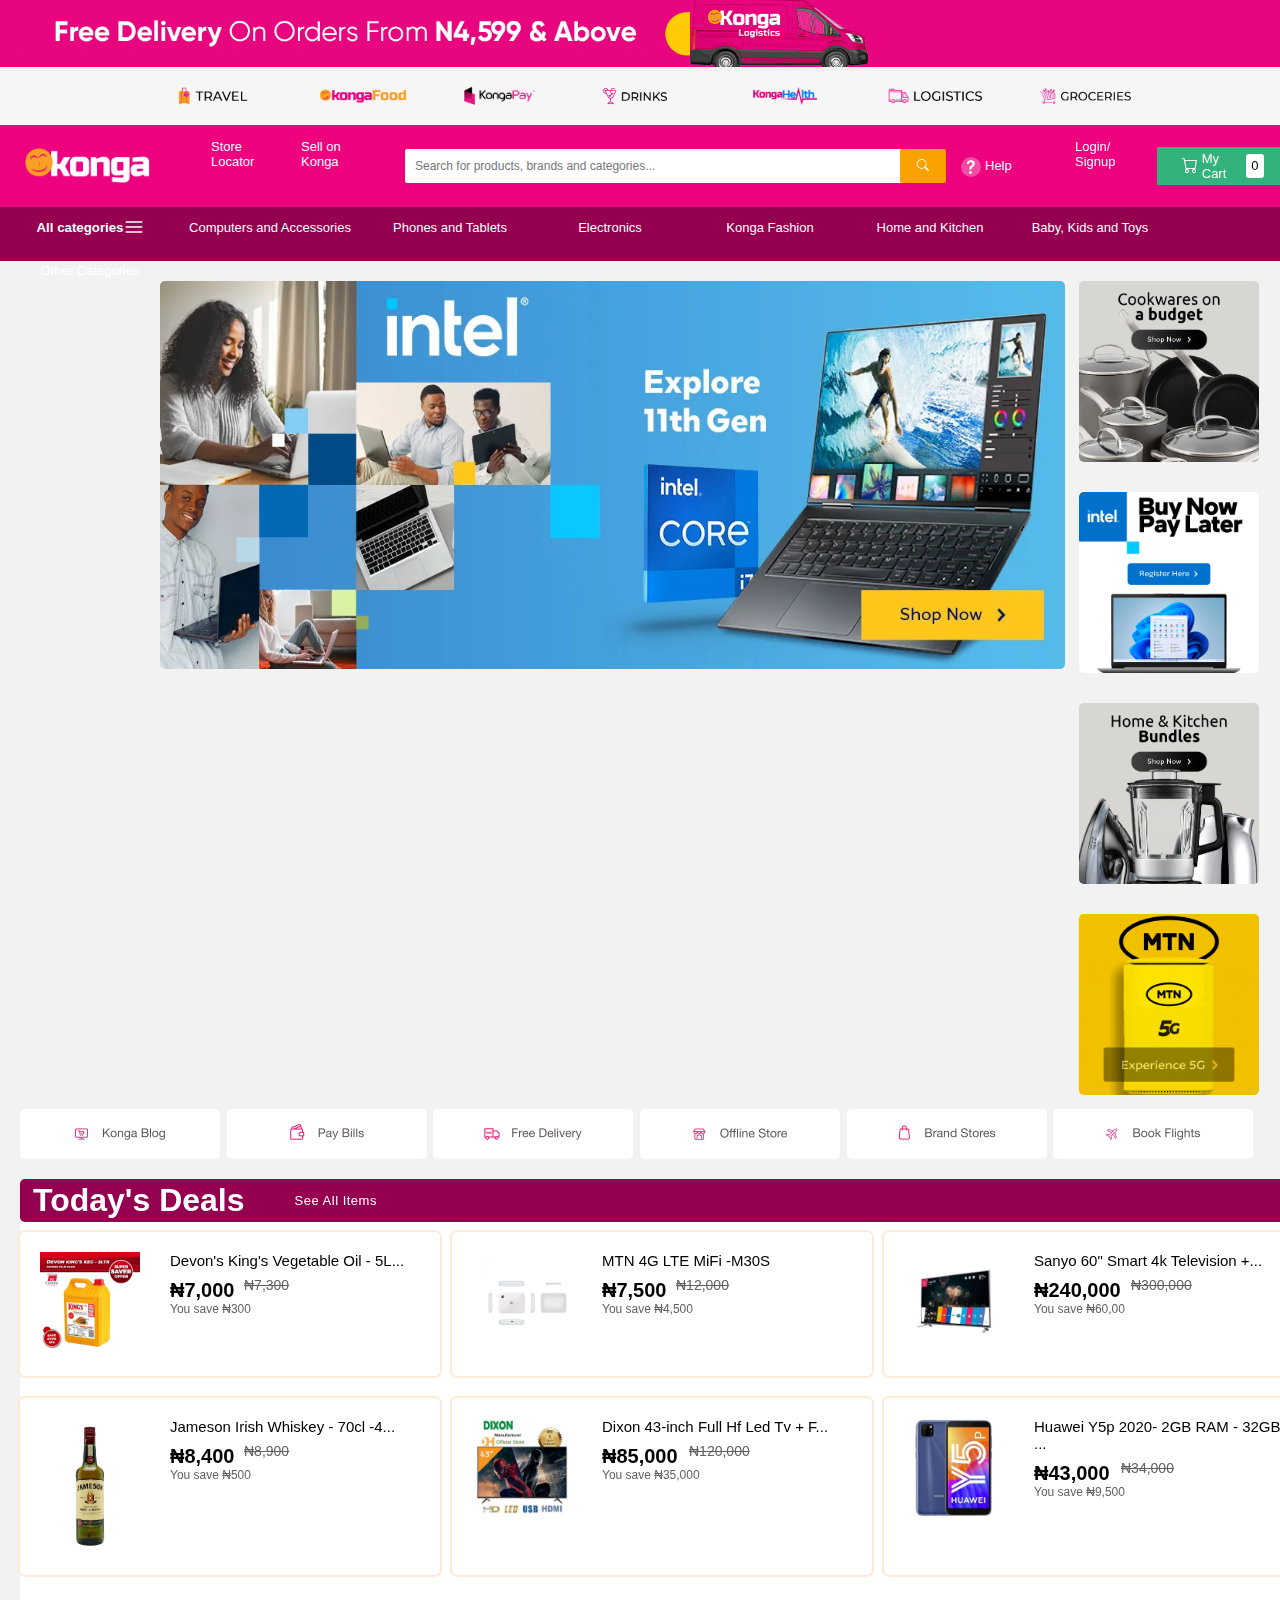
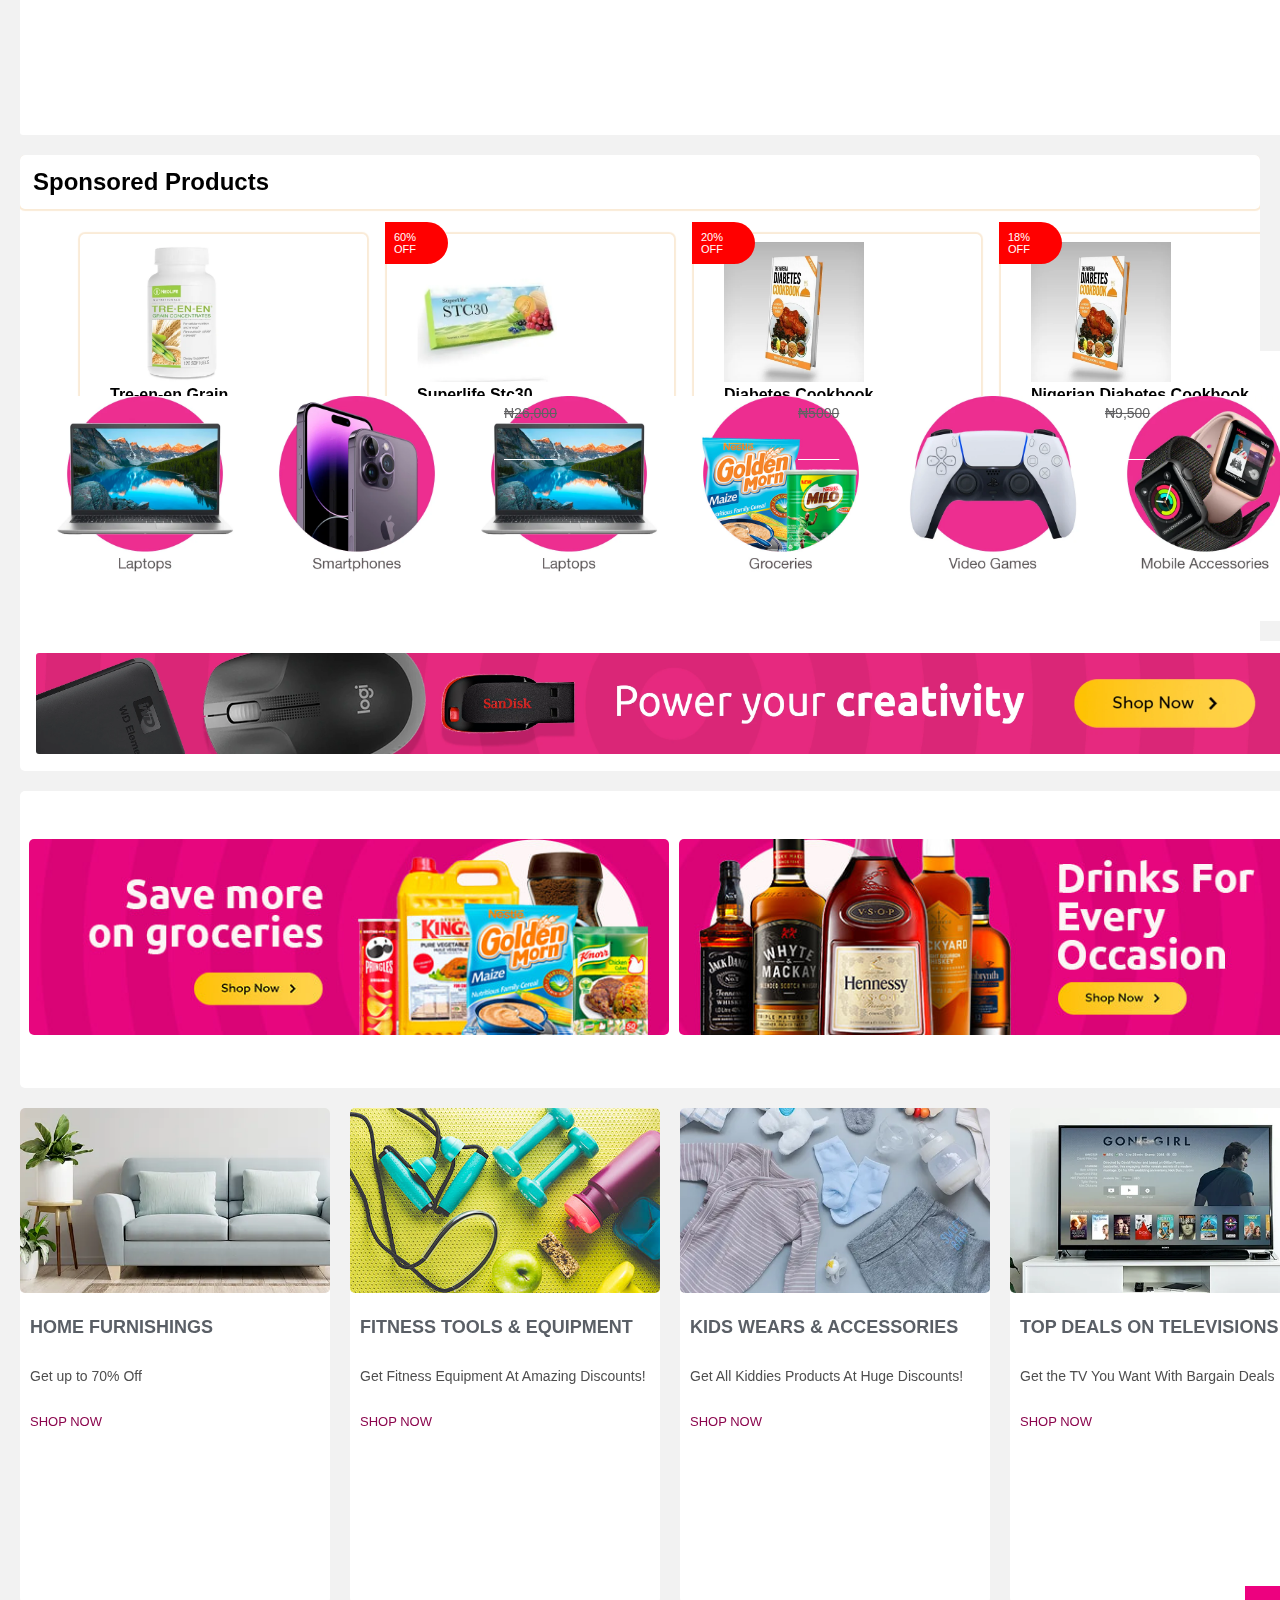
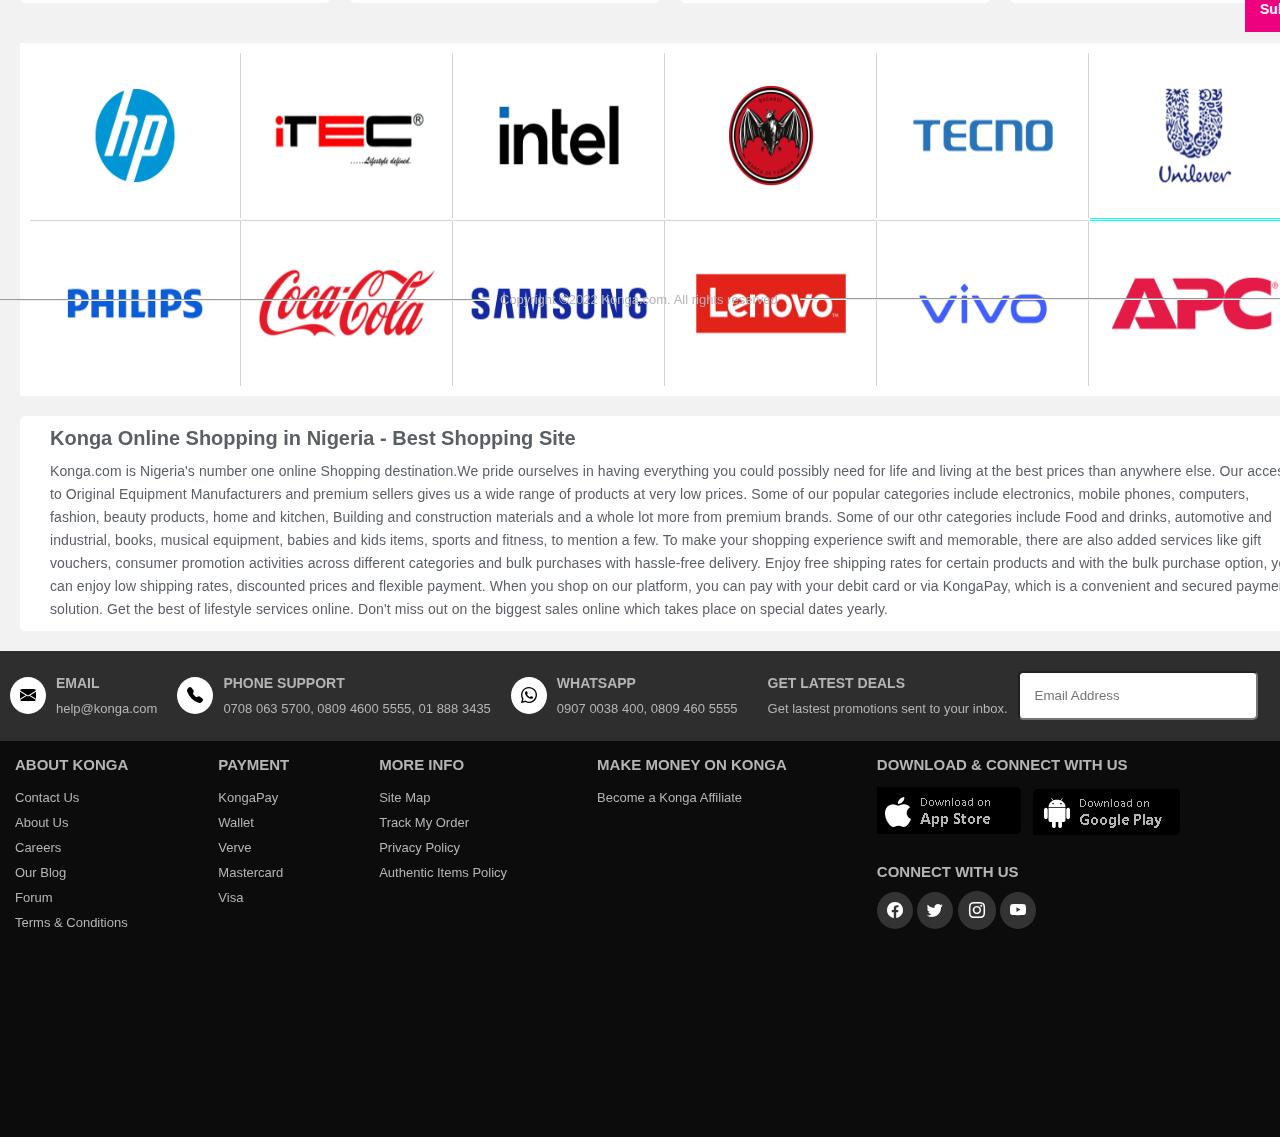
<file: index.html>
<!DOCTYPE html>
<html lang="en">
<head>
    <meta charset="UTF-8">
    <meta http-equiv="X-UA-Compatible" content="IE=edge">
    <meta name="viewport" content="width=device-width, initial-scale=1.0">
    <link rel="stylesheet"href="./styletools/style.css">
    <title>Konga.com</title>
</head>
<body>
    <div class="topad">
        <img src="styletools/webx.gif_SkhmucKfs.gif" alt="ad" class="ad">
    </div>
    <div class="top">
        <img src="./styletools/k_travels2.webp" alt="travel" class="top-pics0">
        <img src="./styletools/kongafood.webp" alt="food" class="top-pics">
        <img src="./styletools/konga_pay.webp" alt="pay" class="top-pics1">
        <img src="./styletools/new_konga_drinks.webp" alt="drinks" class="top-pics">
        <img src="./styletools/konga_health.webp" alt="health" class="top-pics">
        <img src="./styletools/k_express2.webp" alt="logistics" class="top-pics0">
        <img src="./styletools/new_konga_groceries.webp" alt="groceries" class="top-pics">
    </div>
    <div class="sticky">
        <div class="btop">
            <img src="./styletools/kongalogo.webp" alt="" class="logo">
            <div class="storensell">
                <p class="sns"><a href='#'>Store Locator</a></p>
                <p class="sns"><a href='#'>Sell on Konga</a></p>
            </div>
            <div class="mok">
                <input type="text" placeholder="Search for products, brands and categories..."  class="searchbar">
                <i class="bi bi-search" id="search"></i>
            </div>
            <div class="help">
                <i class="bi bi-question" id="question"></i>
                <ul>
                    <li><a href='#'class="dropdown">Help</a>
                    <ul>
                        <li><a href='asked.html'>FAQs</a></li>
                        <li><a href='contact.html'>Contact Us</a></li>
                        <li><a href='#'>Track My Order</a></li>
                    </ul>
                    </li>
                </ul>
            </div>
            <div class="login">
                <a href="log.html">Login/<br>Signup</a>
            </div> 
            <div class="carts">
                <i class="bi bi-cart" id="cart"></i>
                <p class="mycart">My Cart</p>
                <p class="num">0</p>
            </div>
        </div>
        <div class="categories">
            <div class="division">
                <h5><a href='#'>All categories <svg xmlns="http://www.w3.org/2000/svg" x="0px" y="0px"
                    width="24" height="24"
                    viewBox="0 0 24 24" class="ham"
                    style=" fill:white"><path d="M 2 5 L 2 7 L 22 7 L 22 5 L 2 5 z M 2 11 L 2 13 L 22 13 L 22 11 L 2 11 z M 2 17 L 2 19 L 22 19 L 22 17 L 2 17 z"></path></svg></a></h5>
                <p class="dior"><a href='#'>Computers and Accessories</a></p>
                <p><a href='#'>Phones and Tablets</a></p>
                <p><a href='#'>Electronics</a></p>
                <p><a href='#'>Konga Fashion</a></p>
                <p><a href='#'>Home and Kitchen</a></p>
                <p><a href='#'>Baby, Kids and Toys</a></p>
                <p><a href='#'>Other Categories</a></p>
            </div>
        </div>
    </div>
    <div class="herosection">
        <div class="hero">
            <img src="./styletools/intelshaq.jpg_SyrSaY3Qi.webp" alt="intel" class="herosec">
            <div class="heroimg">
                <img src="styletools/Cookwares.jpg_ByQYN-q7s.webp" alt="cookwares" class="bhero">
                <img src="styletools/intelBNPL.jpg_rkEpLjfmj.webp" alt="Intel" class="bhero">
                <img src="styletools/Bundles.jpg_HkMYVW5ms.webp" alt="Bundles" class="bhero">
                <img src="styletools/MTN.gif_Sy7ptxZCfi.gif" alt="mtn5g" class="bhero">
            </div>
        </div>
        <div class="lasthero">
            <img src="styletools/blog.jpg_r1YjM-9Mi.webp" alt="blog" class="herostrip">
            <img src="styletools/bills.jpg_rJtsf-cfo.jpg" alt="bill" class="herostrip">
            <img src="styletools/delivery.jpg_SymFjfW5fj.webp" alt="bus" class="herostrip">
            <img src="styletools/store.jpg_rJYifZqGi.webp" alt="offlinestore" class="herostrip">
            <img src="styletools/Brand.jpg_B1qiGW5Gj.webp" alt="store" class="herostrip">
            <img src="styletools/Brand copy.jpg_HJqizbcfj.webp" alt="flight" class="herostrip">
        </div>
        <div class="deals">
            <div class="todaysdeals">
                <h1>Today's Deals</h1>
                <p><a href="#" class="see all items">See All Items</a></p>
            </div>
            <div class="dealsec">
                <div class="dealspics">
                    <div class="devon">
                        <a href="devonproductpage.html"><img src="styletools/devon king oil 5.webp" alt="oil" class="dealpic"></a>
                        <div class="dealtext">
                            <a href="devonproductpage.html"><p class="name">Devon's King's Vegetable Oil - 5L...</p></a>
                            <a href="devonproductpage.html"><h2>₦7,000</h2></a>
                            <a href="devonproductpage.html"><p class="save">You save ₦300</p></a>
                            <a href="devonproductpage.html"><p><s class="prev">₦7,300</s></p></a>
                        </div>
                    </div>
                    <div class="devon">
                        <a href="mtn.html"><img src="styletools/mtn 4g -m30s.webp" alt="oil" class="dealpic"></a>
                        <div class="dealtext">
                            <a href="mtn.html"><p class="name">MTN 4G LTE MiFi -M30S</p></a>
                            <a href="mtn.html"><h2>₦7,500</h2></a>
                            <a href="mtn.html"><p class="save">You save ₦4,500</p></a>
                            <a href="mtn.html"><p><s class="prev">₦12,000</s></p></a>
                        </div>
                    </div>
                    <div class="devon">
                        <a href="sanyo.html"><img src="styletools/sanyo 60.webp" alt="oil" class="dealpic"></a>
                        <div class="dealtext">
                            <a href="sanyo.html"><p class="name">Sanyo 60" Smart 4k Television +...</p></a>
                            <a href="sanyo.html"><h2>₦240,000</h2></a>
                            <a href="sanyo.html"><p class="save">You save ₦60,00</p></a>
                            <a href="sanyo.html"><p><s class="prev1">₦300,000</s></p></a>
                        </div>
                    </div>
                    <div class="devon">
                        <a href="whiskey.html"><img src="styletools/jameson whiskey.webp" alt="oil" class="dealpic"></a>
                        <div class="dealtext">
                            <a href="whiskey.html"><p class="name">Jameson Irish Whiskey - 70cl -4...</p></a>
                            <a href="whiskey.html"><h2>₦8,400</h2></a>
                            <a href="whiskey.html"><p class="save">You save ₦500</p></a>
                            <a href="whiskey.html"><p><s class="prev">₦8,900</s></p></a>
                        </div>
                    </div>
                    <div class="devon">
                        <a href="dixon.html"><img src="styletools/dixon 43inch.webp" alt="oil" class="dealpic"></a>
                        <div class="dealtext">
                            <a href="dixon.html"><p class="name">Dixon 43-inch Full Hf Led Tv + F...</p></a>
                            <a href="dixon.html"><h2>₦85,000</h2></a>
                            <a href="dixon.html"><p class="save">You save ₦35,000</p></a>
                            <a href="dixon.html"><p><s class="prev2">₦120,000</s></p></a>
                        </div>
                    </div>
                    <div class="devon">
                        <a href="yuawei.html"><img src="styletools/yuawei.jpg" alt="oil" class="dealpic"></a>
                        <div class="dealtext">
                            <a href="yuawei.html"><p class="name">Huawei Y5p 2020- 2GB RAM - 32GB ...</p></a>
                            <a href="yuawei.html"><h2>₦43,000</h2></a>
                            <a href="yuawei.html"><p class="save">You save ₦9,500</p></a>
                            <a href="yuawei.html"><p><s class="prev2">₦34,000</s></p></a>
                        </div>
                    </div>
                </div>
            </div>
            <div class="spons">
                <div class="hprod">
                    <h2 class="products">Sponsored Products</h2>
                </div>
                <div class="sponsored">
                    <div class="devon1">
                        <a href="#"><img src="styletools/tRE -EN -EN gRAIN CONC.webp" alt="" class="dealpic1"></a>
                        <div class="dealtext">
                            <a href="#"><p class="name1">Tre-en-en Grain Concentrate...</p></a>
                            <a href="#"><h2>₦6,500</h2></a>
                            <a href="#"><p class="save"></p></a>
                            <a href="#"><p><s class="prev2"></s></p></a>
                        </div>
                    </div>
                    <div class="devon1">
                        <a href="#"><img src="styletools/SUPERLIFE.webp" alt="superlife" class="dealpic1"></a>
                        <div class="dealtext">
                            <a href="#"><p class="name1">Superlife Stc30</p></a>
                            <a href="#"><h2>₦10,500</h2></a>
                            <a href="#"><p class="save">You save ₦15,500</p></a>
                            <a href="#"><p><s class="prev2">₦26,000</s></p></a>
                            <p class="discount">60% OFF</p>
                        </div>
                    </div>
                    <div class="devon1">
                        <a href="#"><img src="styletools/Diabetes cookbook.jpg" alt="book" class="dealpic1"></a>
                        <div class="dealtext">
                            <a href="#"><p class="name1">Diabetes Cookbook</p></a>
                            <a href="#"><h2>₦4,000</h2></a>
                            <a href="#"><p class="save">You save ₦1,000</p></a>
                            <a href="#"><p><s class="prev">₦5000</s></p></a>
                            <p class="discount">20% OFF</p>
                        </div>
                    </div>
                    <div class="devon1">
                        <a href="#"><img src="styletools/Nigerian diabetes cookbook.jpg" alt="book" class="dealpic1"></a>
                        <div class="dealtext">
                            <a href="#"><p class="name1">Nigerian Diabetes Cookbook</p></a>
                            <a href="#"><h2>₦4,120</h2></a>
                            <a href="#"><p class="save">You save ₦880</p></a>
                            <a href="#"><p><s class="prev">₦9,500</s></p></a>
                            <p class="discount">18% OFF</p>
                        </div>
                    </div>
                    <div class="devon1">
                        <a href="#"><img src="styletools/Treadmill with incline.webp" alt="treadmill" class="dealpic1"></a>
                        <div class="dealtext">
                            <a href="#"><p class="name1">Treadmill With Incline - 4H...</p></a>
                            <a href="#"><h2>₦600,000</h2></a>
                            <a href="#"><p class="save">You save ₦80,000</p></a>
                            <a href="#"><p><s class="prev1">₦680,000</s></p></a>
                            <p class="discount">12% OFF</p>
                        </div>
                    </div>
                    <div class="devon1">
                        <a href="#"><img src="styletools/superlife therapy.webp" alt="superlife" class="dealpic1"></a>
                        <div class="dealtext">
                            <a href="#"><p class="name1">Superlife STC 30 Therapy</p></a>
                            <a href="#"><h2>₦42,000</h2></a>
                            <a href="#"><p class="save">You save ₦18,000</p></a>
                            <a href="#"><p><s class="prev2">₦60,000</s></p></a>
                            <p class="discount">30% OFF</p>
                        </div>
                    </div>
                    <div class="devon1">
                        <a href="#"><img src="styletools/pink lip and niple cream.webp" alt="cream" class="dealpic1"></a>
                        <div class="dealtext">
                            <a href="#"><p class="name1">Pink Lip And Nipple Cream -...</p></a>
                            <a href="#"><h2>₦5,000</h2></a>
                            <a href="#"><p class="save">You save ₦5,000</p></a>
                            <a href="#"><p><s class="prev">₦10,000</s></p></a>
                            <p class="discount">50% OFF</p>
                        </div>
                    </div>
                    <div class="devon1">
                        <a href="#"> <img src="styletools/Yoga pregnanavc.webp" alt="ball" class="dealpic1"></a>
                        <div class="dealtext">
                            <a href="#"><p class="name1">Yoga Gym Ball Pregnancy B...</p></a>
                            <a href="#"><h2>₦7,000</h2></a>
                            <a href="#"><p class="save"></p></a>
                            <a href="#"><p><s class="prev2"></s></p></a>
                        </div>
                    </div>
                    <div class="devon1">
                        <a href="#"><img src="styletools/devon king oil 5.webp" alt="oil" class="dealpic1"></a>
                        <div class="dealtext">
                            <a href="#"><p class="name1">King's Vegetable Oil - 5L</p></a>
                            <a href="#"><h2>₦7,000</h2></a>
                            <a href="#"><p class="save">You save ₦300</p></a>
                            <a href="#"><p><s class="prev">₦7,300</s></p></a>
                            <p class="discount">4% OFF</p>
                        </div>
                    </div>
                    <div class="devon1">
                        <a href="#"><img src="styletools/amazon fire hd tablet.webp" alt="amazon" class="dealpic1"></a>
                        <div class="dealtext">
                            <a href="#"><p class="name1">Amazon Fire Hd Tablet - 8...</p></a>
                            <a href="#"><h2>₦69,000</h2></a>
                            <a href="#"><p class="save">You save ₦831,000</p></a>
                            <a href="#"><p><s class="prev2">₦900,000</s></p></a>
                            <p class="discount">92% OFF</p>
                        </div>
                    </div>
                </div>
            </div>
        </div>
    </div>
    <div class="body">
        <div class="category">
            <a href=""><img src="styletools/Laptops.jpg_HJ60OTsmj.webp" alt="laptop" class="section"></a>
            <a href=""><img src="styletools/Smartphones.jpg_rJjR_Tj7j.webp" alt="phone" class="section"></a>
            <a href=""><img src="styletools/Laptops.jpg_HJ60OTsmj.webp" alt="beauty" class="section"></a>
            <a href=""><img src="styletools/Groceries.jpg_Sk6AdajXj.jpg" alt="groceries" class="section"></a>
            <a href=""><img src="styletools/Video Games.jpg_SksCOajXj.webp" alt="videogame" class="section"></a>
            <a href=""><img src="styletools/Mobile Accessories.jpg_ryTCOTiXj.webp" alt="accessory" class="section"></a>
    </div>
    <div class="strip">
        <a href=""><img src="styletools/webstripnew.jpg_S19q-Z9Qs.webp" alt="mouse" class="webstrip"></a>
    </div>
    <div class="closebimg">
        <a href=""><img src="styletools/Groceries.jpg_S18w_zVmi.jpg" alt="groceries" class="closeimg"></a>
        <a href=""><img src="styletools/Bar.jpg_SkPwdz47i.jpg" alt="Bar" class="closeimg"></a>
    </div>
    <div class="shopsec">
        <div class="secs">
            <img src="styletools/furniture.jpg_Sk7P1z9Ms.webp" alt="furniture" class="shopimg">
            <h2 class="desc">HOME FURNISHINGS</h2>
            <p class="disc">Get up to 70% Off</p>
            <p class="shop">SHOP NOW</p>
        </div>
        <div class="secs">
            <img src="styletools/fitness.jpg_BJFwyf5Mo.jpg" alt="furniture" class="shopimg">
            <h2 class="desc">FITNESS TOOLS & EQUIPMENT</h2>
            <p class="disc">Get Fitness Equipment At Amazing Discounts!</p>
            <p class="shop">SHOP NOW</p>
        </div>
        <div class="secs">
            <img src="styletools/kids.jpg_B1HPkz9Mo.webp" alt="furniture" class="shopimg">
            <h2 class="desc">KIDS WEARS & ACCESSORIES</h2>
            <p class="disc">Get All Kiddies Products At Huge Discounts!</p>
            <p class="shop">SHOP NOW</p>
        </div>
        <div class="secs">
            <img src="styletools/tvs.jpg_S1Ew1z9zi.webp" alt="furniture" class="shopimg">
            <h2 class="desc">TOP DEALS ON TELEVISIONS</h2>
            <p class="disc">Get the TV You Want With Bargain Deals</p>
            <p class="shop">SHOP NOW</p>
        </div>
    </div>
    <div class="comlogos">
        <div class="logos">
            <div class="logosec1">
               <a href=""><img src="styletools/hp.png_BJTuxM4r9w.webp" alt="hp" class="logoimg"></a>
            </div>
            <div class="logosec1">
                <a href=""><img src="styletools/itec.png_ry0n-NSqP.webp" alt="hp" class="logoimg"></a>
            </div>
            <div class="logosec1">
                <a href=""><img src="styletools/Intel.png_BySv0vehO.webp" alt="hp" class="logoimg"></a>
            </div>
            <div class="logosec1">
                <a href=""><img src="styletools/barcardi.png_BkLCZocIq.webp" alt="hp" class="logoimg"></a>
            </div>
            <div class="logosec1">
                <a href=""><img src="styletools/tecs.png_HyZeKPw_c.webp" alt="hp" class="logoimg"></a>
            </div>
            <div class="logosec2">
                <a href=""><img src="styletools/uni.png_S10ET-Vrcv.webp" alt="hp" class="logoimg"></a>
            </div>
            <div class="logosec">
                <a href=""><img src="styletools/philip.png_Bya6_WD9c.webp" alt="hp" class="logoimg"></a>
            </div>
            <div class="logosec">
                <a href=""><img src="styletools/coke.png_H1khbVHcv.webp" alt="hp" class="logoimg"></a>
            </div>
            <div class="logosec">
                <a href=""><img src="styletools/samsung.png_SJWMXANnv.webp" alt="hp" class="logoimg"></a>
            </div>
            <div class="logosec">
                <a href=""><img src="styletools/lenovo logo.png_rJIrIcMtO.webp" alt="hp" class="logoimg"></a>
            </div>
            <div class="logosec">
                <a href=""><img src="styletools/vivo logo.png_HkMXthw05.webp" alt="hp" class="logoimg"></a>
            </div>
            <div class="logosec3">
                <a href=""><img src="styletools/brands.png_H1d8ZNbAK.webp" alt="hp" class="logoimg"></a>
            </div>
        </div>
    </div>
    <div class="aboutkonga">
        <h2 class="kongat">Konga Online Shopping in Nigeria - Best Shopping Site</h2>
        <p class="kongap">Konga.com is Nigeria's number one online Shopping destination.We pride ourselves in having everything you could possibly need for life and living at the best prices than anywhere else. Our access to Original Equipment Manufacturers and premium sellers gives us a wide range of products at very low prices. Some of our popular categories include electronics, mobile phones, computers, fashion, beauty products, home and kitchen, Building and construction materials and a whole lot more from premium brands. Some of our othr categories include Food and drinks, automotive and industrial, books, musical equipment, babies and kids items, sports and fitness, to mention a few. To make your shopping experience swift and memorable, there are also added services like gift vouchers, consumer promotion activities across different categories and bulk purchases with hassle-free delivery. Enjoy free shipping rates for certain products and with the bulk purchase option, you can enjoy low shipping rates, discounted prices and flexible payment. When you shop on our platform, you can pay with your debit card or via KongaPay, which is a convenient and secured payment solution. Get the best of lifestyle services online. Don't miss out on the biggest sales online which takes place on special dates yearly.</p>
    </div>
    <div class="last">
        <div class="contact">
            <div class="email">
                <a href=""><div class="icon"><i class="bi bi-envelope-fill" id="envelope"></i></div></a>
                <div class="details">
                    <a href=""><h2>EMAIL</h2></a>
                    <a href=""><p>help@konga.com</p></a>
                </div>
            </div>
            <div class="email">
                <a href=""><div class="icon"><i class="bi bi-telephone-fill" id="tele"></i></div></a>
                <div class="details">
                    <a href=""><h2>PHONE SUPPORT</h2></a>
                    <a href=""><p>0708 063 5700, 0809 4600 5555, 01 888 3435</p></a>
                </div>
            </div>
            <div class="email">
                <a href=""><div class="icon"><i class="bi bi-whatsapp" id="whatsapp"></i></div></a>
                <div class="details">
                    <a href=""><h2>WHATSAPP</h2></a>
                    <a href=""><p>0907 0038 400, 0809 460 5555</p></a>
                </div>
            </div>
            <div class="email">
                <a href=""><div class="icon"></div></a>
                <div class="details">
                    <a href=""><h2>GET LATEST DEALS</h2></a>
                    <a href=""><p>Get lastest promotions sent to your inbox.</p></a>
                </div>
            </div>
            <div class="mail">
                <input type="text" placeholder="Email Address" class="enter">
                <a href="" class="subscribe">Subscribe</a>
            </div>
        </div>
        <div class="footer">
            <div class="about">
                <a href=""><h2>ABOUT KONGA</h2></a>
                <a href=""><p>Contact Us</p></a>
                <a href=""><p>About Us</p></a>
                <a href=""><p>Careers</p></a>
                <a href=""><p>Our Blog</p></a>
                <a href=""><p>Forum</p></a>
                <a href=""><p>Terms & Conditions</p></a>
            </div>
            <div class="about">
                <a href=""><h2>PAYMENT</h2></a>
                <a href=""><p>KongaPay</p></a>
                <a href=""><p>Wallet</p></a>
                <a href=""><p>Verve</p></a>
                <a href=""><p>Mastercard</p></a>
                <a href=""><p>Visa</p></a>
            </div>
            <div class="about">
                <a href=""><h2>MORE INFO</h2></a>
                <a href=""><p>Site Map</p></a>
                <a href=""><p>Track My Order</p></a>
                <a href=""><p>Privacy Policy</p></a>
                <a href=""><p>Authentic Items Policy</p></a>
            </div>
            <div class="about">
                <a href=""><h2>MAKE MONEY ON KONGA</h2></a>
                <a href=""><p>Become a Konga Affiliate</p></a>
            </div>
            <div class="about">
                <a href=""><h2>DOWNLOAD & CONNECT WITH US</h2></a>
                <div class="finimg">
                    <a href=""><img src="styletools/APPLE DOWNLD.PNG" alt="apple"></a>
                    <a href=""><img src="styletools/GOOGLE DOWNLOAD.PNG" alt=""></a>
                </div>
                <div class="bottom">
                    <h2>CONNECT WITH US</h2>
                    <a href=""><i class="bi bi-facebook" id="face"></i></a>
                    <a href=""><i class="bi bi-twitter" id="twit"></i></a>
                    <a href=""><i class="bi bi-instagram" id="insta"></i></a>
                    <a href=""><i class="bi bi-youtube" id="you"></i></a>
                </div>
            </div>
        </div>
        <div class="copyright">
            <hr class="hr1"><h2>Copyright ©2022 Konga.com. All rights reserved</h2><hr class="hr2">
        </div>
    </div>
</body>
</html>
</file>
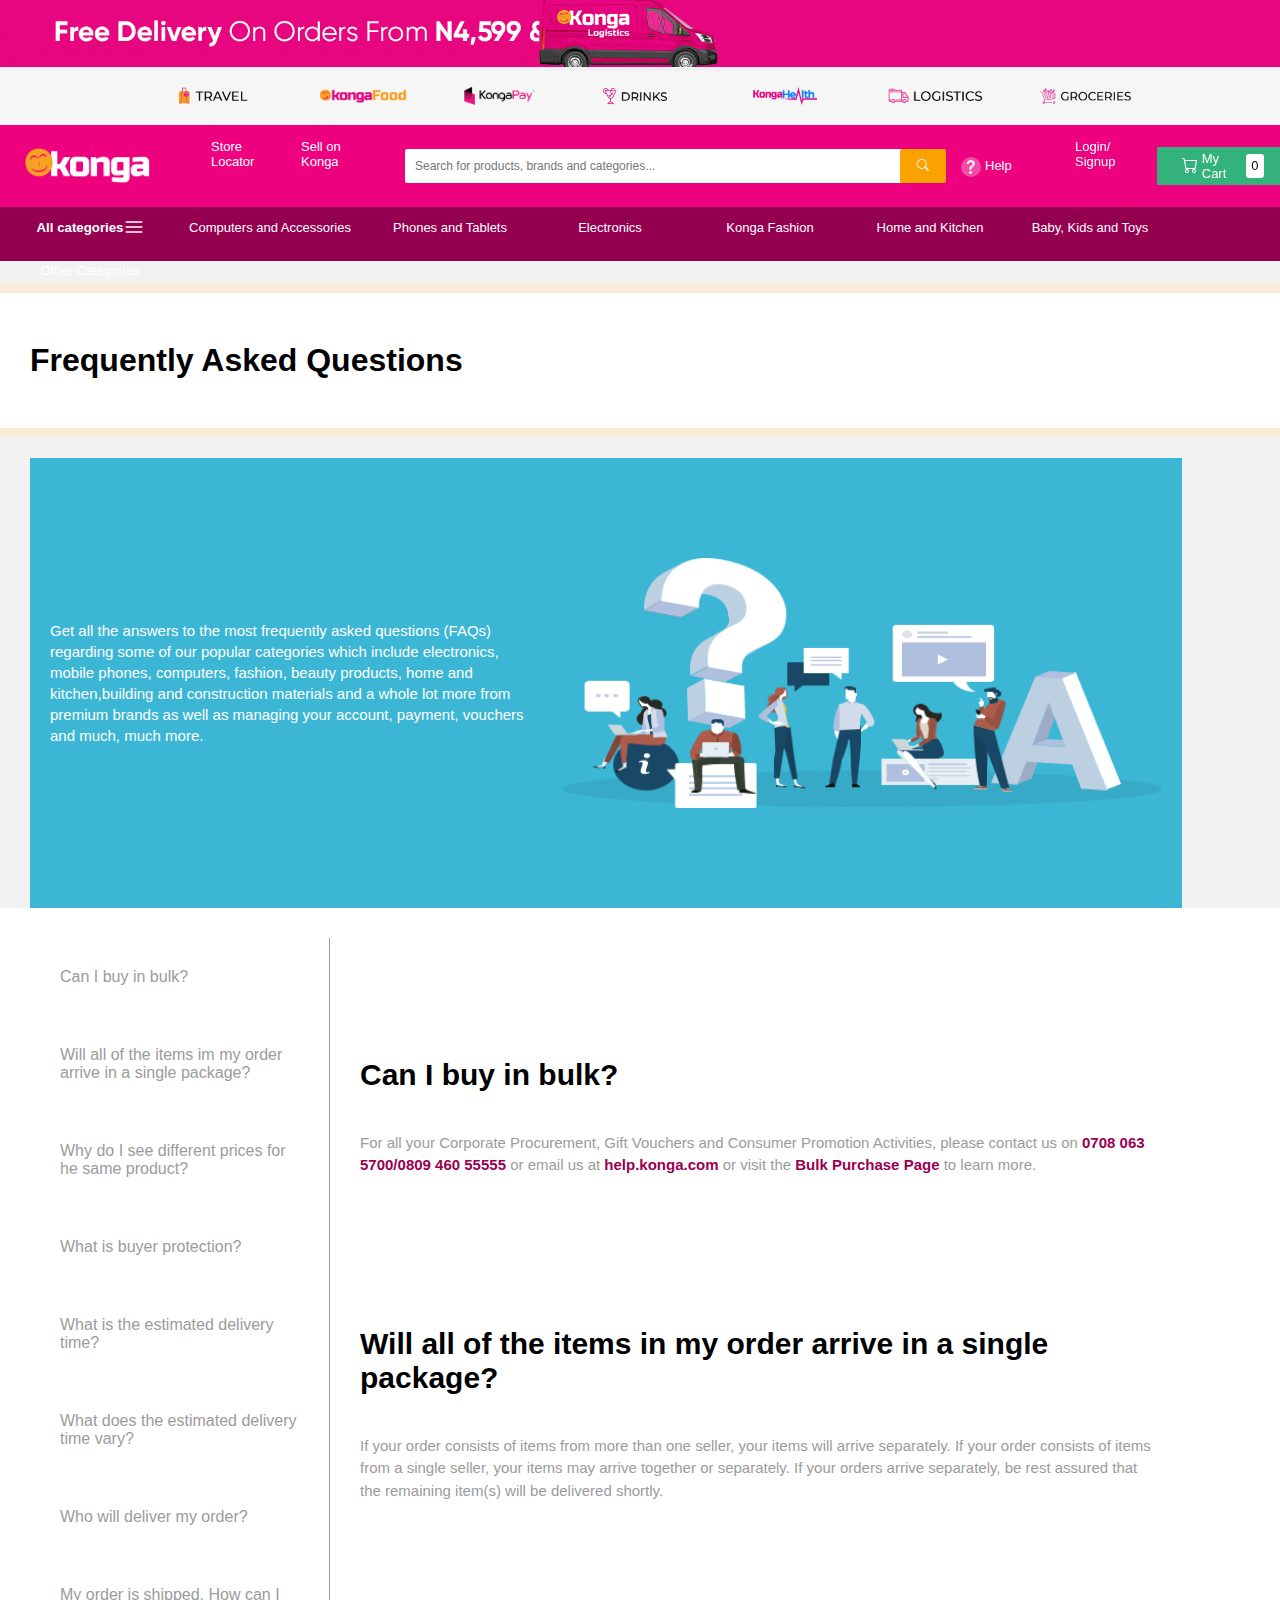
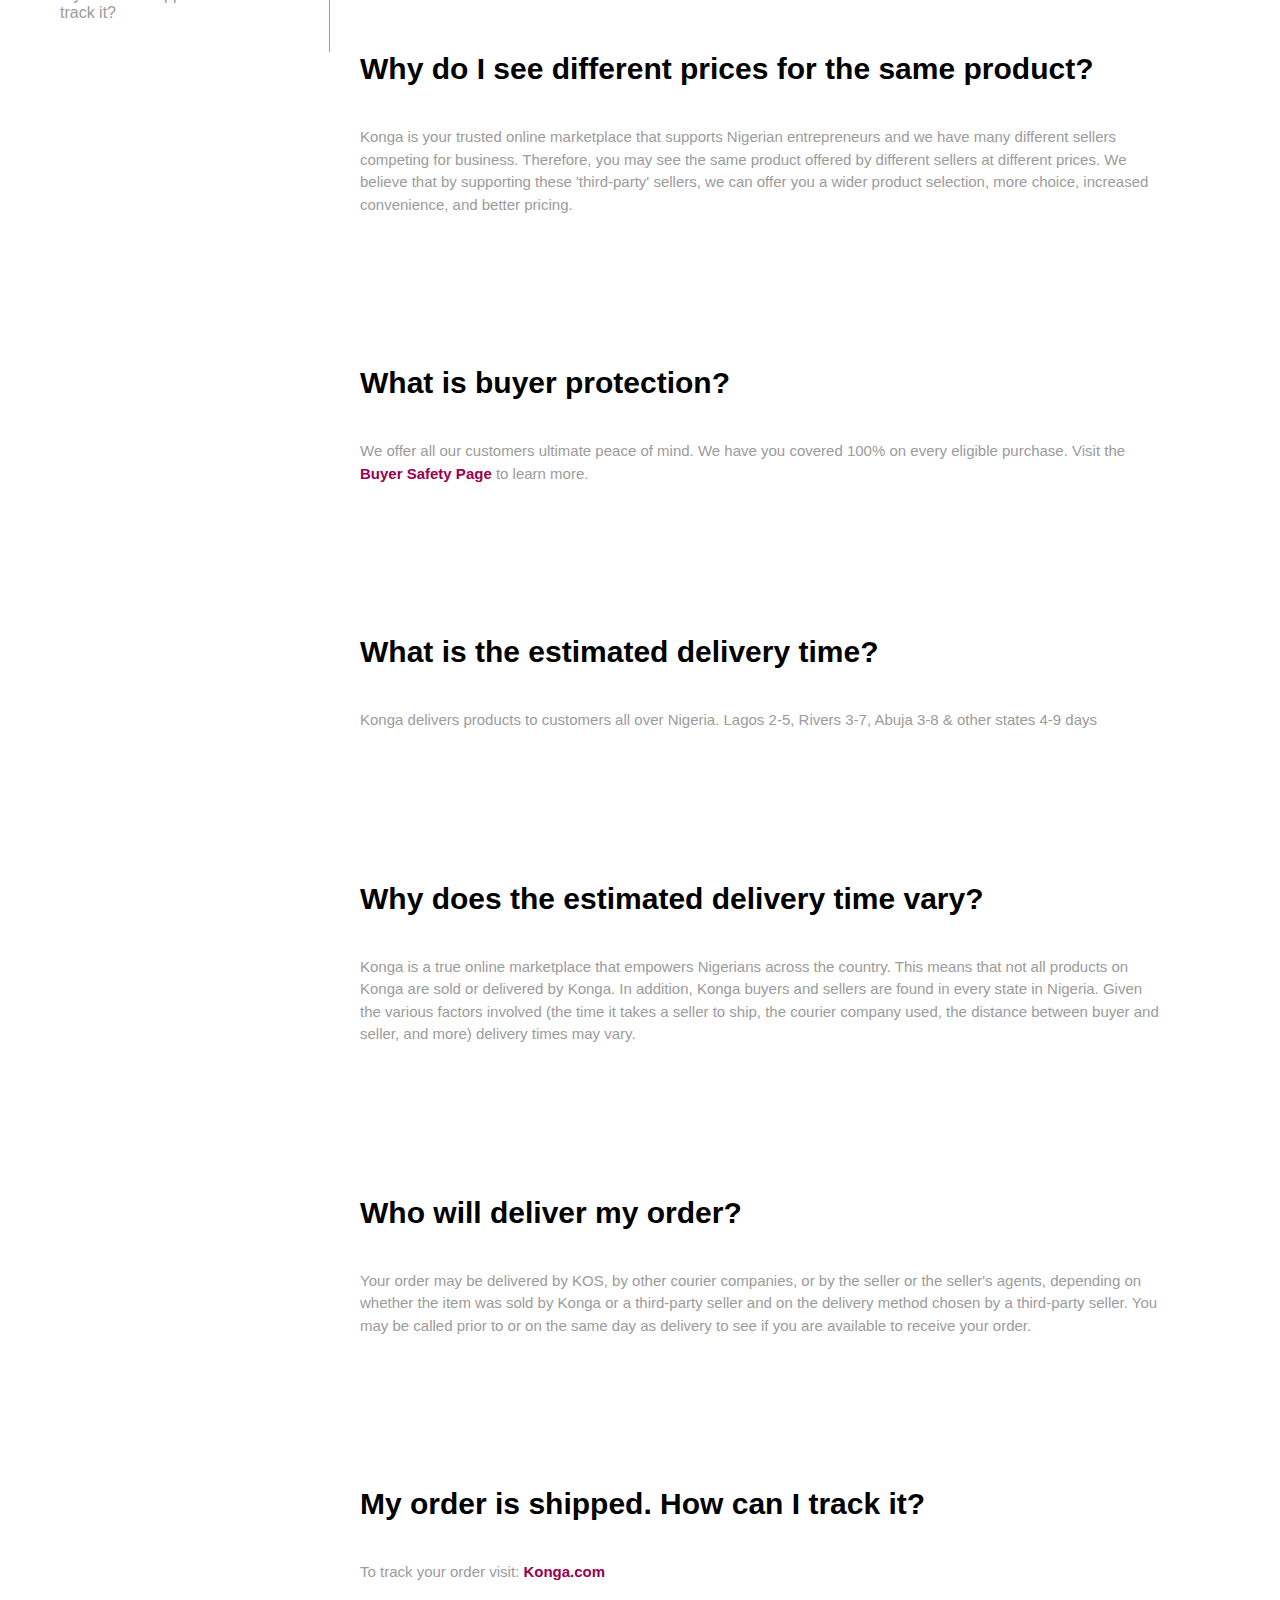
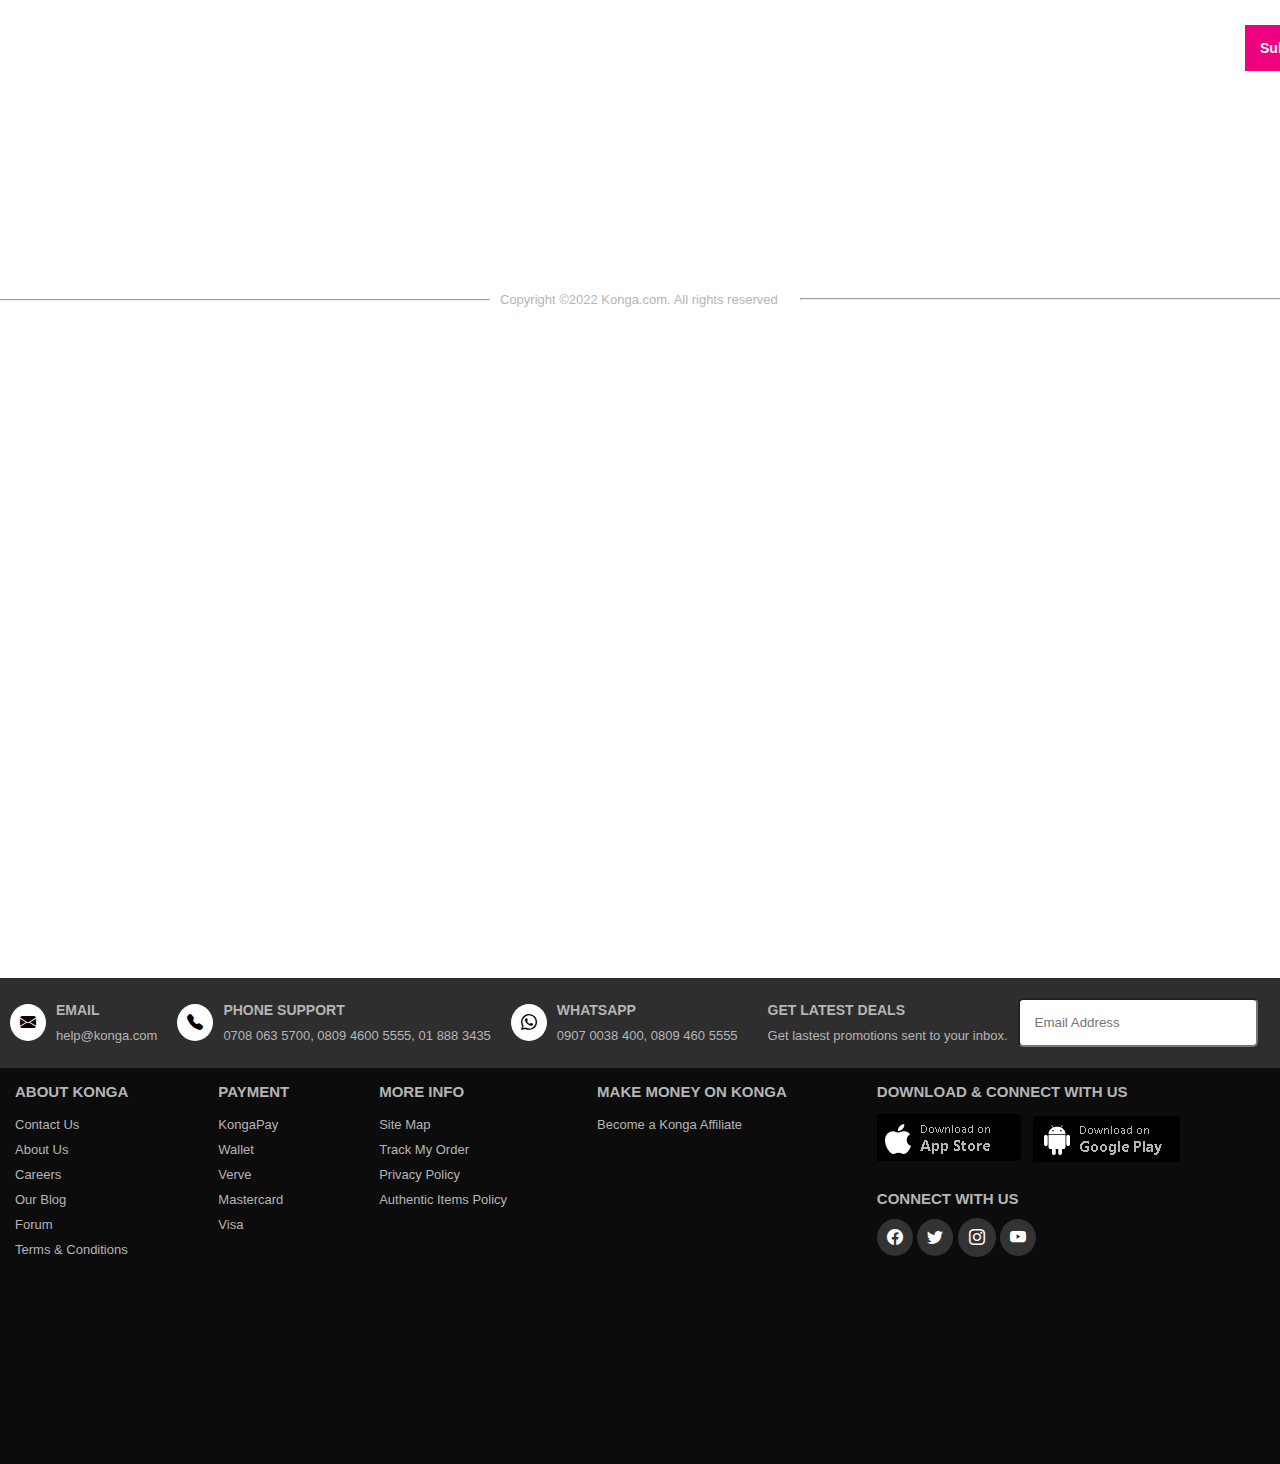
<file: asked.html>
<!DOCTYPE html>
<html lang="en">
<head>
    <meta charset="UTF-8">
    <meta http-equiv="X-UA-Compatible" content="IE=edge">
    <meta name="viewport" content="width=device-width, initial-scale=1.0">
    <link rel="stylesheet" href="styletools/style.css">
    <title>Frequently asked questions</title>
</head>
<body>
    <div class="topad">
        <img src="styletools/webx.gif_SkhmucKfs.gif" alt="ad" class="ad">
    </div>
    <div class="top">
        <img src="./styletools/k_travels2.webp" alt="travel" class="top-pics0">
        <img src="./styletools/kongafood.webp" alt="food" class="top-pics">
        <img src="./styletools/konga_pay.webp" alt="pay" class="top-pics1">
        <img src="./styletools/new_konga_drinks.webp" alt="drinks" class="top-pics">
        <img src="./styletools/konga_health.webp" alt="health" class="top-pics">
        <img src="./styletools/k_express2.webp" alt="logistics" class="top-pics0">
        <img src="./styletools/new_konga_groceries.webp" alt="groceries" class="top-pics">
    </div>
    <div class="sticky">
        <div class="btop">
            <img src="./styletools/kongalogo.webp" alt="" class="logo">
            <div class="storensell">
                <p class="sns"><a href='#'>Store Locator</a></p>
                <p class="sns"><a href='#'>Sell on Konga</a></p>
            </div>
            <div class="mok">
                <input type="text" placeholder="Search for products, brands and categories..."  class="searchbar">
                <i class="bi bi-search" id="search"></i>
            </div>
            <div class="help">
                <i class="bi bi-question" id="question"></i>
                <ul>
                    <li><a href='#'class="dropdown">Help</a>
                    <ul>
                        <li><a href='asked.html'>FAQs</a></li>
                        <li><a href='contact.html'>Contact Us</a></li>
                        <li><a href='#'>Track My Order</a></li>
                    </ul>
                    </li>
                </ul>
            </div>
            <div class="login">
                <a href="log.html">Login/<br>Signup</a>
            </div> 
            <div class="carts">
                <i class="bi bi-cart" id="cart"></i>
                <p class="mycart">My Cart</p>
                <p class="num">0</p>
            </div>
        </div>
        <div class="categories">
            <div class="division">
                <h5><a href='#'>All categories <svg xmlns="http://www.w3.org/2000/svg" x="0px" y="0px"
                    width="24" height="24"
                    viewBox="0 0 24 24" class="ham"
                    style=" fill:white"><path d="M 2 5 L 2 7 L 22 7 L 22 5 L 2 5 z M 2 11 L 2 13 L 22 13 L 22 11 L 2 11 z M 2 17 L 2 19 L 22 19 L 22 17 L 2 17 z"></path></svg></a></h5>
                <p class="dior"><a href='#'>Computers and Accessories</a></p>
                <p><a href='#'>Phones and Tablets</a></p>
                <p><a href='#'>Electronics</a></p>
                <p><a href='#'>Konga Fashion</a></p>
                <p><a href='#'>Home and Kitchen</a></p>
                <p><a href='#'>Baby, Kids and Toys</a></p>
                <p><a href='#'>Other Categories</a></p>
            </div>
        </div>
    </div>
    <div class="faqh">
        <h1>Frequently Asked Questions</h1>
    </div>   
    <div class="hero">
        <div class="faqi">
            <p>Get all the answers to the most frequently asked questions (FAQs) regarding some of our popular categories which include electronics, mobile phones, computers, fashion, beauty products, home and kitchen,building and construction materials and a whole lot more from premium brands as well as managing your account, payment, vouchers and much, much more.</p>
            <img src="styletools/frequently_asked_questions.webp" alt="">
        </div>
    </div>
    <div class="body1">
        <div class="vertical">
            <div class="vertlist">
                <a href="#first">Can I buy in bulk?</a>
                <a href="#second">Will all of the items im my order arrive in a single package?</a>
                <a href="#third">Why do I see different prices for he same product?</a>
                <a href="#fourth">What is buyer protection?</a>
                <a href="#fifth">What is the estimated delivery time?</a>
                <a href="#sixth">What does the estimated delivery time vary?</a>
                <a href="#seventh">Who will deliver my order?</a>
                <a href="#eigth">My order is shipped. How can I track it?</a>
            </div>
        </div>
        <div class="mainsee">
        <div class="mainse">
            <h2 id="first">Can I buy in bulk?</h2>
            <p>For all your Corporate Procurement, Gift Vouchers and Consumer Promotion Activities, please contact us on <a href=''>0708 063 5700/0809 460 55555</a> or email us at <a href="">help.konga.com</a> or visit the <a href="">Bulk Purchase Page</a> to learn more.</p>
        </div>
        <div class="mainse">
            <h2 id="second">Will all of the items in my order arrive in a single package?</h2>
            <p>If your order consists of items from more than one seller, your items will arrive separately. If your order consists of items from a single seller, your items may arrive together or separately. If your orders arrive separately, be rest assured that the remaining item(s) will be delivered shortly.</p>
        </div>
        <div class="mainse">
            <h2 id="third">Why do I see different prices for the same product?</h2>
            <p>Konga is your trusted online marketplace that supports Nigerian entrepreneurs and we have many different sellers competing for business. Therefore, you may see the same product offered by different sellers at different prices. We believe that by supporting these 'third-party' sellers, we can offer you a wider product selection, more choice, increased convenience, and better pricing.</p>
        </div>
        <div class="mainse">
            <h2 id="fourth">What is buyer protection?</h2>
            <p>We offer all our customers ultimate peace of mind. We have you covered 100% on every eligible purchase. Visit the <a href=''>Buyer Safety Page</a> to learn more.</p>
        </div>
        <div class="mainse">
            <h2 id="fifth">What is the estimated delivery time?</h2>
            <p>Konga delivers products to customers all over Nigeria. Lagos 2-5, Rivers 3-7, Abuja 3-8 & other states 4-9 days</p>
        </div>
        <div class="mainse">
            <h2 id="sixth">Why does the estimated delivery time vary?</h2>
            <p>Konga is a true online marketplace that empowers Nigerians across the country. This means that not all products on Konga are sold or delivered by Konga. In addition, Konga buyers and sellers are found in every state in Nigeria. Given the various factors involved (the time it takes a seller to ship, the courier company used, the distance between buyer and seller, and more) delivery times may vary.</p>
        </div>
        <div class="mainse">
            <h2 id="seventh">Who will deliver my order?</h2>
            <p>Your order may be delivered by KOS, by other courier companies, or by the seller or the seller's agents, depending on whether the item was sold by Konga or a third-party seller and on the delivery method chosen by a third-party seller. You may be called prior to or on the same day as delivery to see if you are available to receive your order.</p>
        </div>
        <div class="mainse">
            <h2 id="eighth">My order is shipped. How can I track it?</h2>
            <p>To track your order visit: <a href=index.html>Konga.com</a></p>
        </div>
        </div>
    </div>
    <div class="lastcont">
    <div class="last">
        <div class="contact">
            <div class="email">
                <a href=""><div class="icon"><i class="bi bi-envelope-fill" id="envelope"></i></div></a>
                <div class="details">
                    <a href=""><h2>EMAIL</h2></a>
                    <a href=""><p>help@konga.com</p></a>
                </div>
            </div>
            <div class="email">
                <a href=""><div class="icon"><i class="bi bi-telephone-fill" id="tele"></i></div></a>
                <div class="details">
                    <a href=""><h2>PHONE SUPPORT</h2></a>
                    <a href=""><p>0708 063 5700, 0809 4600 5555, 01 888 3435</p></a>
                </div>
            </div>
            <div class="email">
                <a href=""><div class="icon"><i class="bi bi-whatsapp" id="whatsapp"></i></div></a>
                <div class="details">
                    <a href=""><h2>WHATSAPP</h2></a>
                    <a href=""><p>0907 0038 400, 0809 460 5555</p></a>
                </div>
            </div>
            <div class="email">
                <a href=""><div class="icon"></div></a>
                <div class="details">
                    <a href=""><h2>GET LATEST DEALS</h2></a>
                    <a href=""><p>Get lastest promotions sent to your inbox.</p></a>
                </div>
            </div>
            <div class="mail" id="shiesty">
                <input type="text" placeholder="Email Address" class="enter">
                <a href="" class="subscribe">Subscribe</a>
            </div>
        </div>
        <div class="footer">
            <div class="about">
                <a href=""><h2>ABOUT KONGA</h2></a>
                <a href=""><p>Contact Us</p></a>
                <a href=""><p>About Us</p></a>
                <a href=""><p>Careers</p></a>
                <a href=""><p>Our Blog</p></a>
                <a href=""><p>Forum</p></a>
                <a href=""><p>Terms & Conditions</p></a>
            </div>
            <div class="about">
                <a href=""><h2>PAYMENT</h2></a>
                <a href=""><p>KongaPay</p></a>
                <a href=""><p>Wallet</p></a>
                <a href=""><p>Verve</p></a>
                <a href=""><p>Mastercard</p></a>
                <a href=""><p>Visa</p></a>
            </div>
            <div class="about">
                <a href=""><h2>MORE INFO</h2></a>
                <a href=""><p>Site Map</p></a>
                <a href=""><p>Track My Order</p></a>
                <a href=""><p>Privacy Policy</p></a>
                <a href=""><p>Authentic Items Policy</p></a>
            </div>
            <div class="about">
                <a href=""><h2>MAKE MONEY ON KONGA</h2></a>
                <a href=""><p>Become a Konga Affiliate</p></a>
            </div>
            <div class="about">
                <a href=""><h2>DOWNLOAD & CONNECT WITH US</h2></a>
                <div class="finimg">
                    <a href=""><img src="styletools/APPLE DOWNLD.PNG" alt="apple"></a>
                    <a href=""><img src="styletools/GOOGLE DOWNLOAD.PNG" alt=""></a>
                </div>
                <div class="bottom">
                    <h2>CONNECT WITH US</h2>
                    <a href=""><i class="bi bi-facebook" id="face"></i></a>
                    <a href=""><i class="bi bi-twitter" id="twit"></i></a>
                    <a href=""><i class="bi bi-instagram" id="insta"></i></a>
                    <a href=""><i class="bi bi-youtube" id="you"></i></a>
                </div>
            </div>
        </div>
        <div class="copyright">
            <hr class="hr1"><h2>Copyright ©2022 Konga.com. All rights reserved</h2><hr class="hr2">
        </div>
    </div>
    </div>
</body>
</html>
</file>
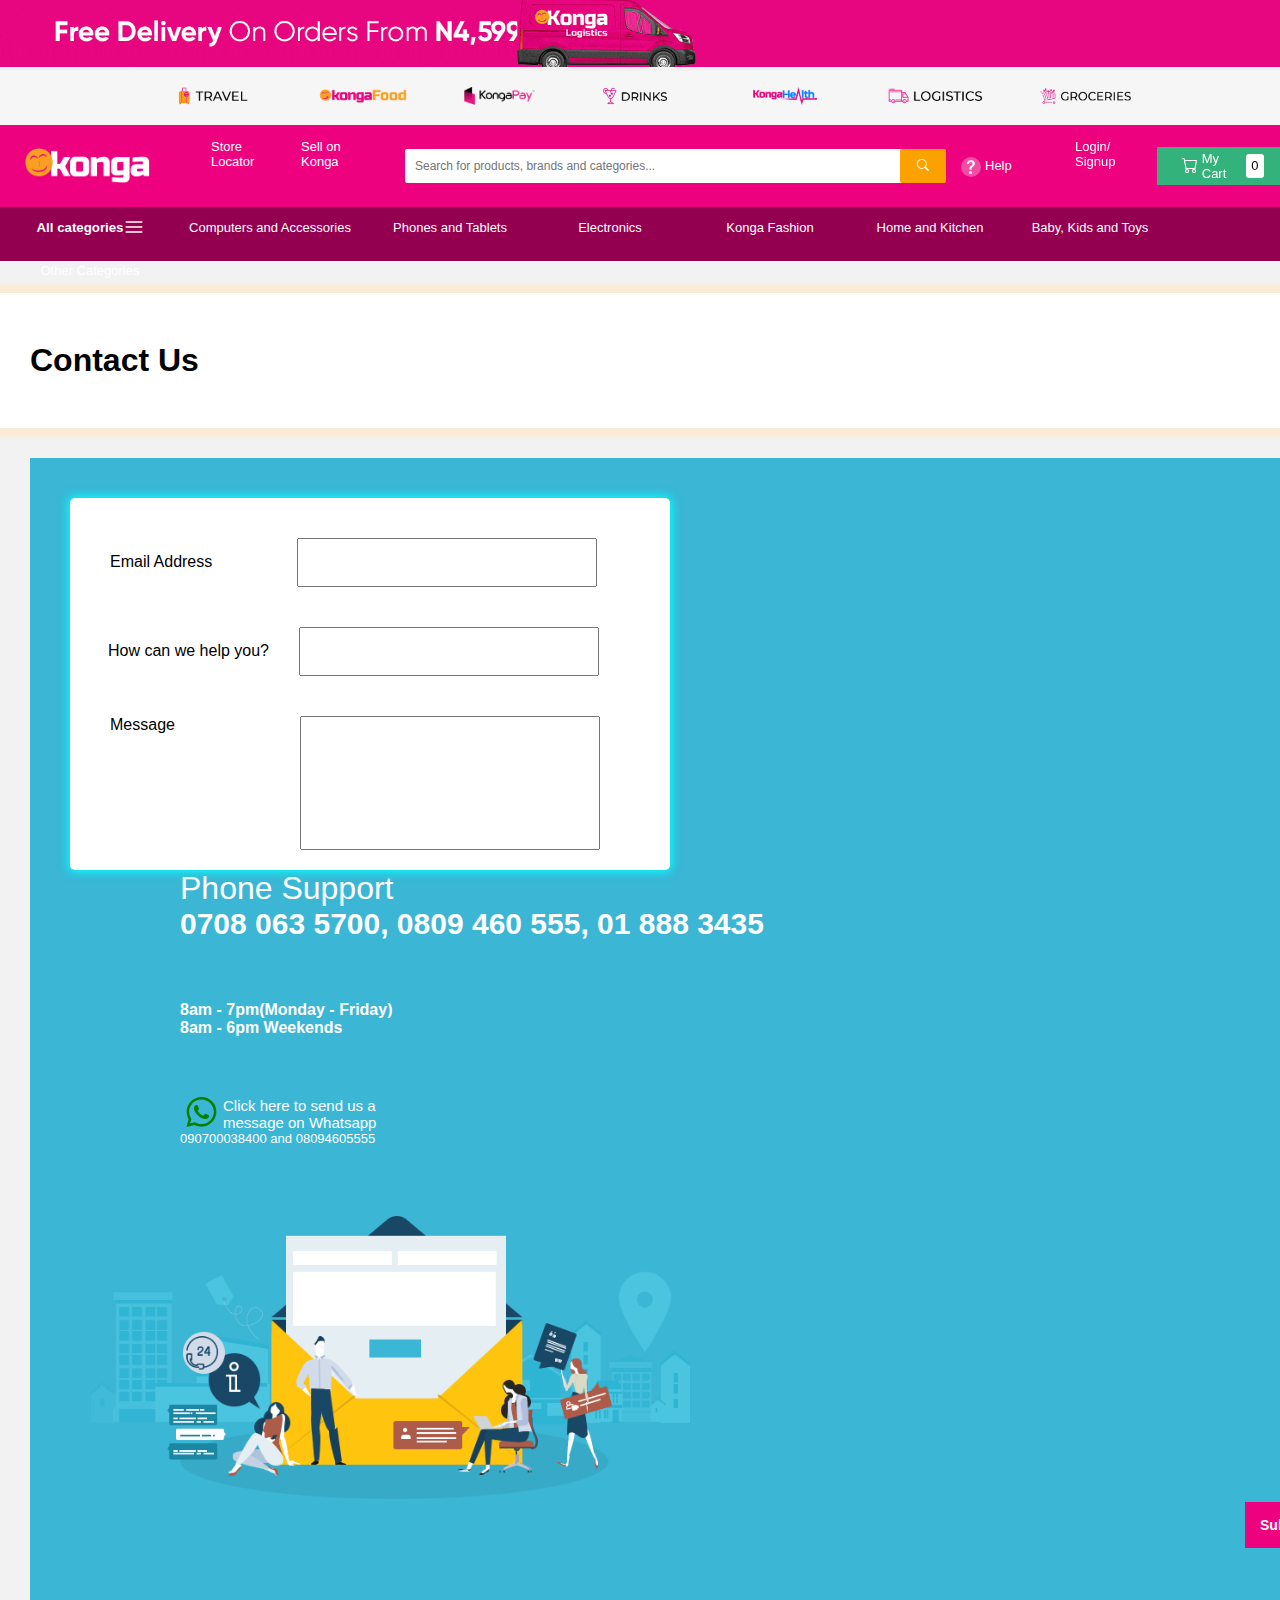
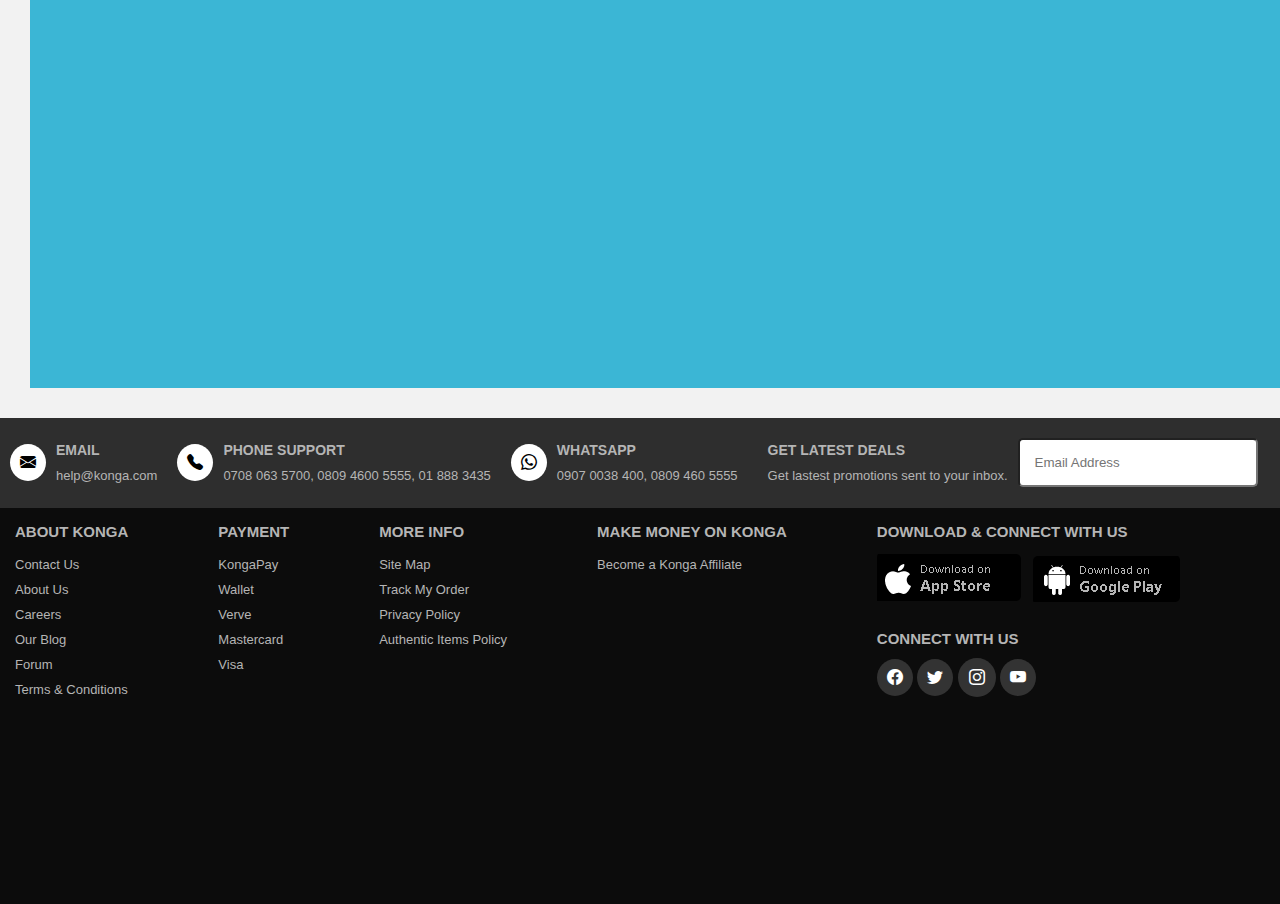
<file: contact.html>
<!DOCTYPE html>
<html lang="en">
<head>
    <meta charset="UTF-8">
    <meta http-equiv="X-UA-Compatible" content="IE=edge">
    <meta name="viewport" content="width=device-width, initial-scale=1.0">
    <link rel="stylesheet" href="styletools/style.css">
    <title>Contact Us</title>
</head>
<body>
    <div class="topad">
        <img src="styletools/webx.gif_SkhmucKfs.gif" alt="ad" class="ad">
    </div>
    <div class="top">
        <img src="./styletools/k_travels2.webp" alt="travel" class="top-pics0">
        <img src="./styletools/kongafood.webp" alt="food" class="top-pics">
        <img src="./styletools/konga_pay.webp" alt="pay" class="top-pics1">
        <img src="./styletools/new_konga_drinks.webp" alt="drinks" class="top-pics">
        <img src="./styletools/konga_health.webp" alt="health" class="top-pics">
        <img src="./styletools/k_express2.webp" alt="logistics" class="top-pics0">
        <img src="./styletools/new_konga_groceries.webp" alt="groceries" class="top-pics">
    </div>
    <div class="sticky">
        <div class="btop">
            <img src="./styletools/kongalogo.webp" alt="" class="logo">
            <div class="storensell">
                <p class="sns"><a href='#'>Store Locator</a></p>
                <p class="sns"><a href='#'>Sell on Konga</a></p>
            </div>
            <div class="mok">
                <input type="text" placeholder="Search for products, brands and categories..."  class="searchbar">
                <i class="bi bi-search" id="search"></i>
            </div>
            <div class="help">
                <i class="bi bi-question" id="question"></i>
                <ul>
                    <li><a href='#'class="dropdown">Help</a>
                    <ul>
                        <li><a href='asked.html'>FAQs</a></li>
                        <li><a href='contact.html'>Contact Us</a></li>
                        <li><a href='#'>Track My Order</a></li>
                    </ul>
                    </li>
                </ul>
            </div>
            <div class="login">
                <a href="log.html">Login/<br>Signup</a>
            </div> 
            <div class="carts">
                <i class="bi bi-cart" id="cart"></i>
                <p class="mycart">My Cart</p>
                <p class="num">0</p>
            </div>
        </div>
        <div class="categories">
            <div class="division">
                <h5><a href='#'>All categories <svg xmlns="http://www.w3.org/2000/svg" x="0px" y="0px"
                    width="24" height="24"
                    viewBox="0 0 24 24" class="ham"
                    style=" fill:white"><path d="M 2 5 L 2 7 L 22 7 L 22 5 L 2 5 z M 2 11 L 2 13 L 22 13 L 22 11 L 2 11 z M 2 17 L 2 19 L 22 19 L 22 17 L 2 17 z"></path></svg></a></h5>
                <p class="dior"><a href='#'>Computers and Accessories</a></p>
                <p><a href='#'>Phones and Tablets</a></p>
                <p><a href='#'>Electronics</a></p>
                <p><a href='#'>Konga Fashion</a></p>
                <p><a href='#'>Home and Kitchen</a></p>
                <p><a href='#'>Baby, Kids and Toys</a></p>
                <p><a href='#'>Other Categories</a></p>
            </div>
        </div>
    </div>
    <div class="faqh">
        <h1>Contact Us</h1>
    </div> 
    <div class="contai">
        <div class="whitesec">
        <div class="mesec">
            <p>Email Address</p>
            <input type="text">
        </div>
        <div class="mesec2">
            <p>How can we help you?</p>
            <input type="text">
        </div>
        <div class="mesec1">
            <p>Message</p>
            <input type="text">
        </div>
        </div>
        <div class="belowsec">
            <h1>Phone Support</h1>
            <h2>0708 063 5700, 0809 460 555, 01 888 3435</h2>
            <div class="time">
                <h4>8am - 7pm(Monday - Friday)</h4>
                <h4>8am - 6pm Weekends</h4>
            </div>
            <div class="whatsapp">
                <svg xmlns="http://www.w3.org/2000/svg"id="ciccolata" width="43" height="30" fill="green" class="bi bi-whatsapp" viewBox="0 0 16 16">
                    <path d="M13.601 2.326A7.854 7.854 0 0 0 7.994 0C3.627 0 .068 3.558.064 7.926c0 1.399.366 2.76 1.057 3.965L0 16l4.204-1.102a7.933 7.933 0 0 0 3.79.965h.004c4.368 0 7.926-3.558 7.93-7.93A7.898 7.898 0 0 0 13.6 2.326zM7.994 14.521a6.573 6.573 0 0 1-3.356-.92l-.24-.144-2.494.654.666-2.433-.156-.251a6.56 6.56 0 0 1-1.007-3.505c0-3.626 2.957-6.584 6.591-6.584a6.56 6.56 0 0 1 4.66 1.931 6.557 6.557 0 0 1 1.928 4.66c-.004 3.639-2.961 6.592-6.592 6.592zm3.615-4.934c-.197-.099-1.17-.578-1.353-.646-.182-.065-.315-.099-.445.099-.133.197-.513.646-.627.775-.114.133-.232.148-.43.05-.197-.1-.836-.308-1.592-.985-.59-.525-.985-1.175-1.103-1.372-.114-.198-.011-.304.088-.403.087-.088.197-.232.296-.346.1-.114.133-.198.198-.33.065-.134.034-.248-.015-.347-.05-.099-.445-1.076-.612-1.47-.16-.389-.323-.335-.445-.34-.114-.007-.247-.007-.38-.007a.729.729 0 0 0-.529.247c-.182.198-.691.677-.691 1.654 0 .977.71 1.916.81 2.049.098.133 1.394 2.132 3.383 2.992.47.205.84.326 1.129.418.475.152.904.129 1.246.08.38-.058 1.171-.48 1.338-.943.164-.464.164-.86.114-.943-.049-.084-.182-.133-.38-.232z"/>
                  </svg>
                <div class="whatsmsg">Click here to send us a<br> message on Whatsapp</div>
            </div>
            <p>090700038400 and 08094605555</p>
        </div>
        <div class="secimg">
            <img src="styletools/contact_us.webp" alt="contactus">
        </div>
    </div>
    <div class="lastcont1">
        <div class="last">
            <div class="contact">
                <div class="email">
                    <a href=""><div class="icon"><i class="bi bi-envelope-fill" id="envelope"></i></div></a>
                    <div class="details">
                        <a href=""><h2>EMAIL</h2></a>
                        <a href=""><p>help@konga.com</p></a>
                    </div>
                </div>
                <div class="email">
                    <a href=""><div class="icon"><i class="bi bi-telephone-fill" id="tele"></i></div></a>
                    <div class="details">
                        <a href=""><h2>PHONE SUPPORT</h2></a>
                        <a href=""><p>0708 063 5700, 0809 4600 5555, 01 888 3435</p></a>
                    </div>
                </div>
                <div class="email">
                    <a href=""><div class="icon"><i class="bi bi-whatsapp" id="whatsapp"></i></div></a>
                    <div class="details">
                        <a href=""><h2>WHATSAPP</h2></a>
                        <a href=""><p>0907 0038 400, 0809 460 5555</p></a>
                    </div>
                </div>
                <div class="email">
                    <a href=""><div class="icon"></div></a>
                    <div class="details">
                        <a href=""><h2>GET LATEST DEALS</h2></a>
                        <a href=""><p>Get lastest promotions sent to your inbox.</p></a>
                    </div>
                </div>
                <div class="mail">
                    <input type="text" placeholder="Email Address" class="enter">
                    <a href="" class="subscribe1">Subscribe</a>
                </div>
            </div>
            <div class="footer">
                <div class="about">
                    <a href=""><h2>ABOUT KONGA</h2></a>
                    <a href=""><p>Contact Us</p></a>
                    <a href=""><p>About Us</p></a>
                    <a href=""><p>Careers</p></a>
                    <a href=""><p>Our Blog</p></a>
                    <a href=""><p>Forum</p></a>
                    <a href=""><p>Terms & Conditions</p></a>
                </div>
                <div class="about">
                    <a href=""><h2>PAYMENT</h2></a>
                    <a href=""><p>KongaPay</p></a>
                    <a href=""><p>Wallet</p></a>
                    <a href=""><p>Verve</p></a>
                    <a href=""><p>Mastercard</p></a>
                    <a href=""><p>Visa</p></a>
                </div>
                <div class="about">
                    <a href=""><h2>MORE INFO</h2></a>
                    <a href=""><p>Site Map</p></a>
                    <a href=""><p>Track My Order</p></a>
                    <a href=""><p>Privacy Policy</p></a>
                    <a href=""><p>Authentic Items Policy</p></a>
                </div>
                <div class="about">
                    <a href=""><h2>MAKE MONEY ON KONGA</h2></a>
                    <a href=""><p>Become a Konga Affiliate</p></a>
                </div>
                <div class="about">
                    <a href=""><h2>DOWNLOAD & CONNECT WITH US</h2></a>
                    <div class="finimg">
                        <a href=""><img src="styletools/APPLE DOWNLD.PNG" alt="apple"></a>
                        <a href=""><img src="styletools/GOOGLE DOWNLOAD.PNG" alt=""></a>
                    </div>
                    <div class="bottom">
                        <h2>CONNECT WITH US</h2>
                        <a href=""><i class="bi bi-facebook" id="face"></i></a>
                        <a href=""><i class="bi bi-twitter" id="twit"></i></a>
                        <a href=""><i class="bi bi-instagram" id="insta"></i></a>
                        <a href=""><i class="bi bi-youtube" id="you"></i></a>
                    </div>
                </div>
            </div>
        </div>
    </div>
</body>
</html>
</file>
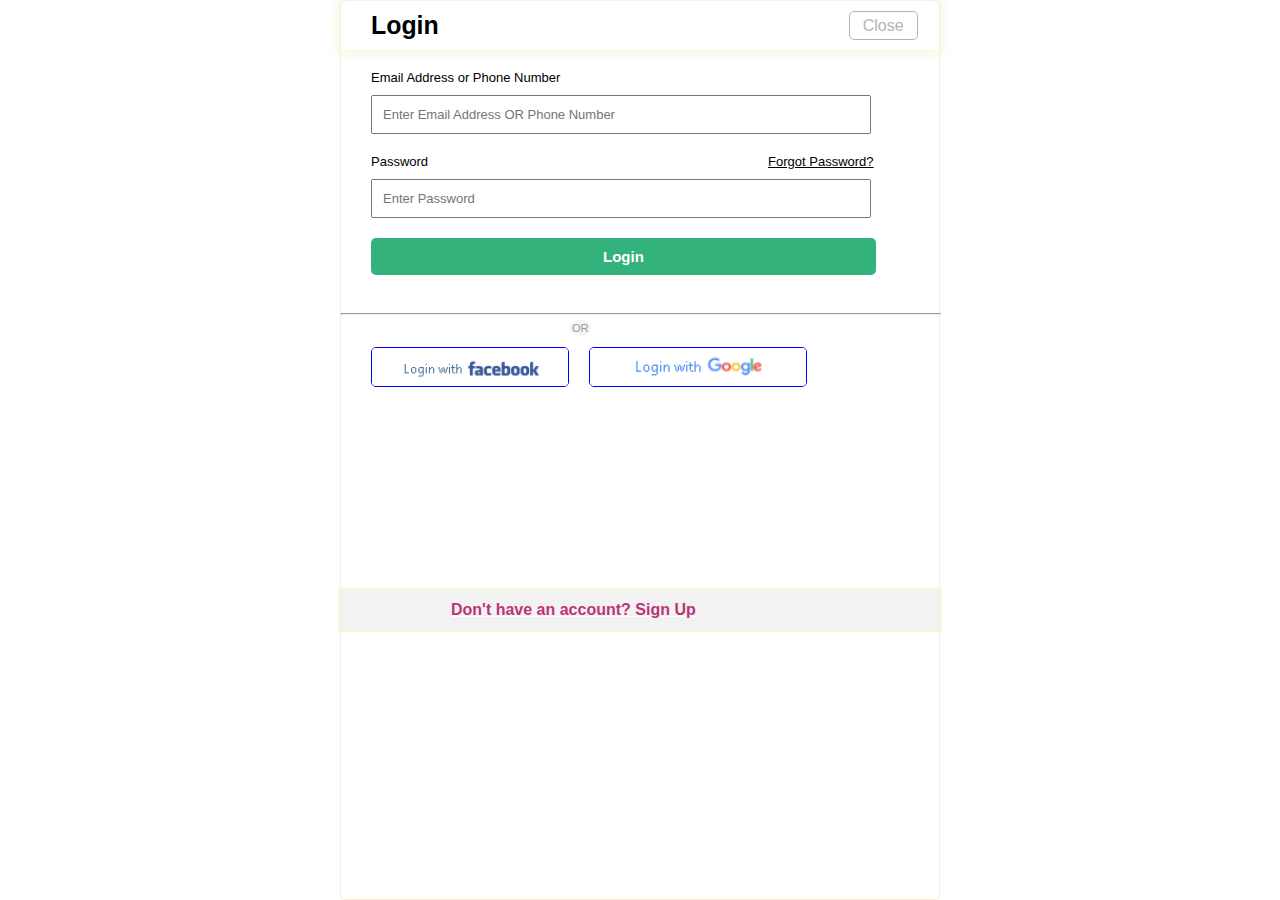
<file: log.html>
<!DOCTYPE html>
<html lang="en">
<head>
    <meta charset="UTF-8">
    <meta http-equiv="X-UA-Compatible" content="IE=edge">
    <meta name="viewport" content="width=device-width, initial-scale=1.0">
    <link rel="stylesheet" href="styletools/style.css">
    <title>Konga login/signup</title>
</head>
<body>
    <div class="log">
        <div class="everything">
            <div class="loginpage">
                <h2>Login</h2>
                <a href="index.html">Close</a>
            </div>
            <div class="midsec">
                <p>Email Address or Phone Number</p>
                <input type="text" placeholder="Enter Email Address OR Phone Number">
            </div>
            <div class="belowmid">
                <div class="pwd">
                    <p>Password</p>
                    <p><a href="">Forgot Password?</a></p>
                </div>
                <input type="text" placeholder="Enter Password">
                <br><button type="submit">Login</button>
            </div>
            <div class="bottom">
                <hr><p>OR</p>
                <div class="loginimgs">
                    <a href=""><img src="styletools/loginwithfb.PNG" alt="fb" class="logimg"></a>
                    <a href=""><img src="styletools/loginwithgoogle.PNG" alt="fb" class="logimg"></a>
                </div>
                <div class="blogin">
                    <a href=""><h5>Don't have an account? Sign Up</h5></a>
                </div>
            </div>
        </div>
    </div>
</body>
</html>
</file>
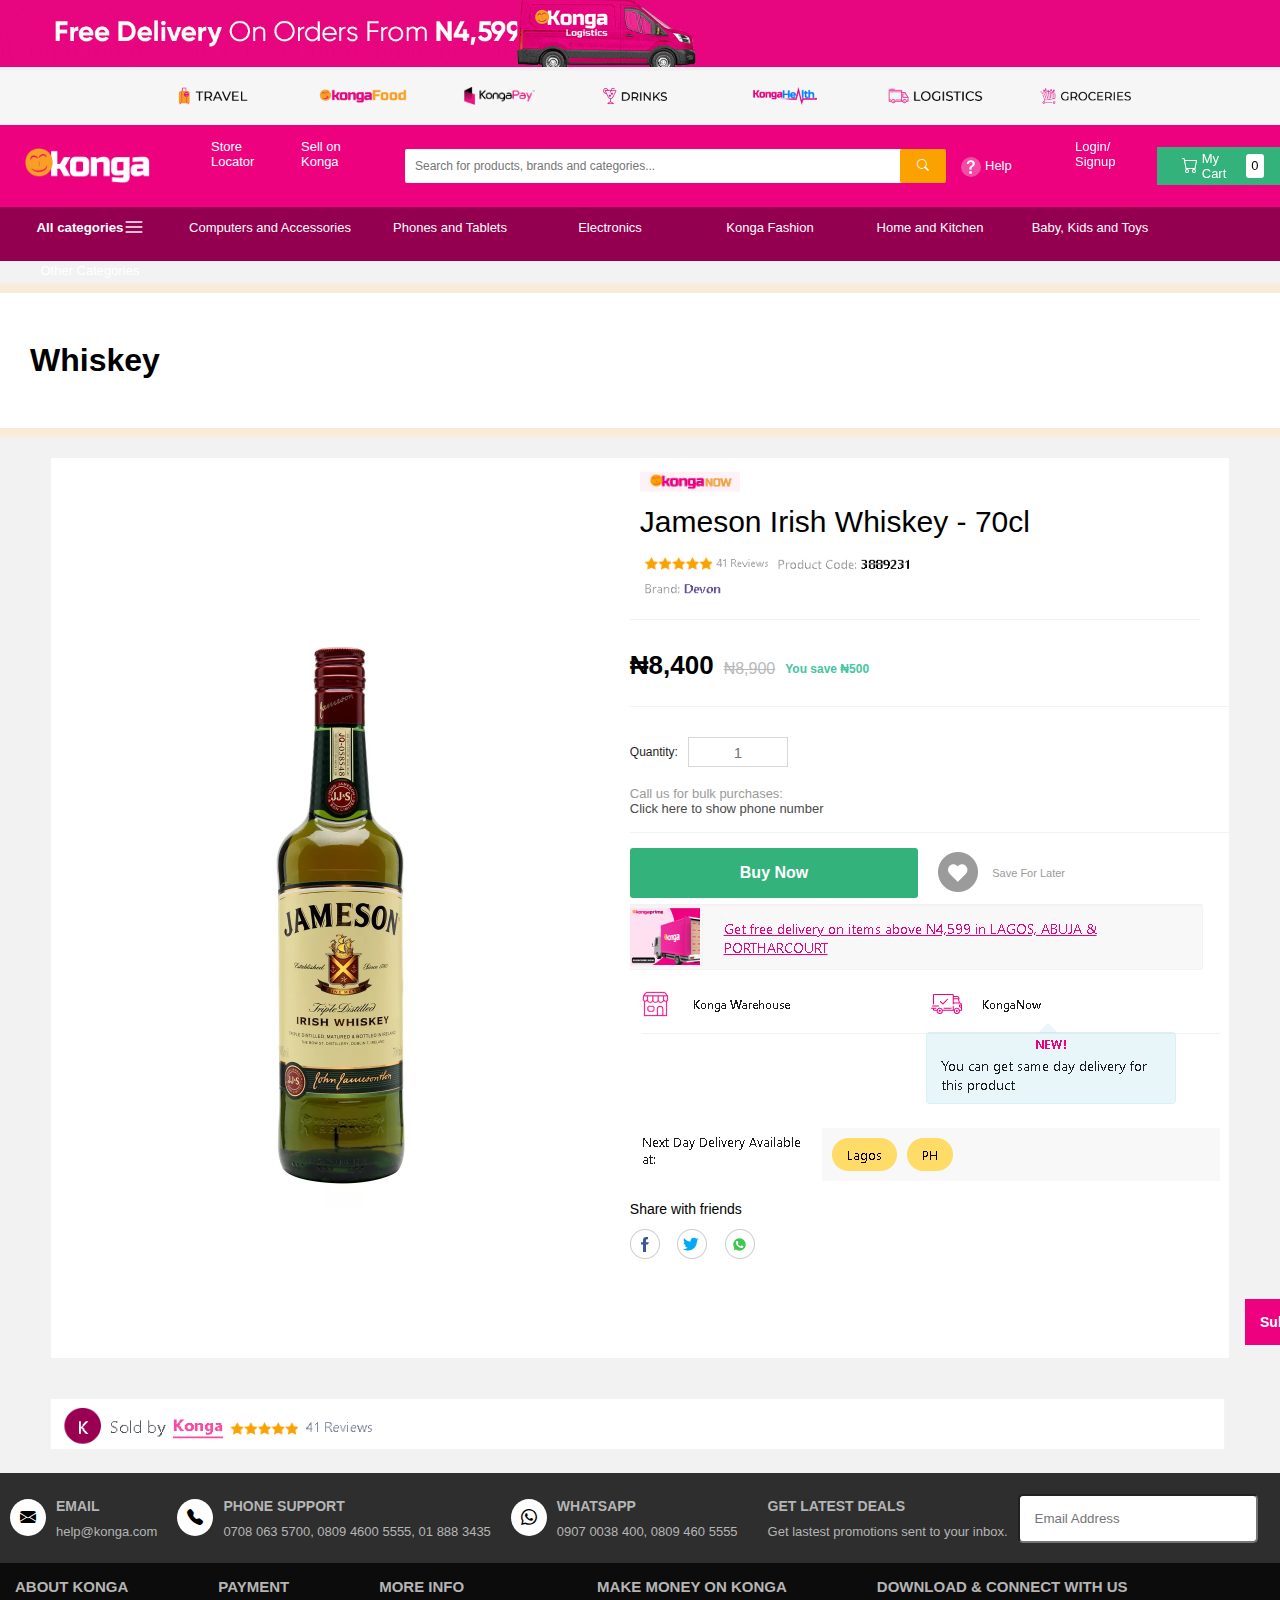
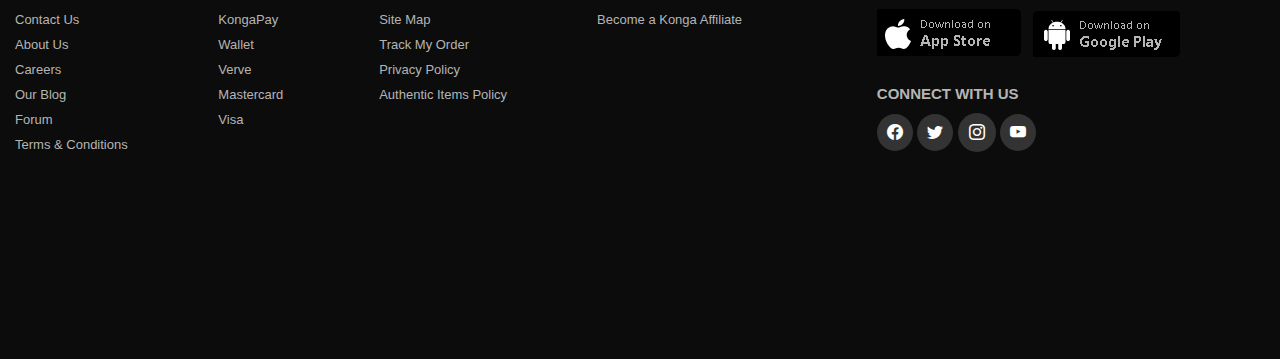
<file: whiskey.html>
<!DOCTYPE html>
<html lang="en">
<head>
    <meta charset="UTF-8">
    <meta http-equiv="X-UA-Compatible" content="IE=edge">
    <meta name="viewport" content="width=device-width, initial-scale=1.0">
    <link rel="stylesheet" href="styletools/style.css">
    <title>Product Page</title>
</head>
<body>
    <div class="topad">
        <img src="styletools/webx.gif_SkhmucKfs.gif" alt="ad" class="ad">
    </div>
    <div class="top">
        <img src="./styletools/k_travels2.webp" alt="travel" class="top-pics0">
        <img src="./styletools/kongafood.webp" alt="food" class="top-pics">
        <img src="./styletools/konga_pay.webp" alt="pay" class="top-pics1">
        <img src="./styletools/new_konga_drinks.webp" alt="drinks" class="top-pics">
        <img src="./styletools/konga_health.webp" alt="health" class="top-pics">
        <img src="./styletools/k_express2.webp" alt="logistics" class="top-pics0">
        <img src="./styletools/new_konga_groceries.webp" alt="groceries" class="top-pics">
    </div>
    <div class="sticky">
        <div class="btop">
            <img src="./styletools/kongalogo.webp" alt="" class="logo">
            <div class="storensell">
                <p class="sns"><a href='#'>Store Locator</a></p>
                <p class="sns"><a href='#'>Sell on Konga</a></p>
            </div>
            <div class="mok">
                <input type="text" placeholder="Search for products, brands and categories..."  class="searchbar">
                <i class="bi bi-search" id="search"></i>
            </div>
            <div class="help">
                <i class="bi bi-question" id="question"></i>
                <ul>
                    <li><a href='#'class="dropdown">Help</a>
                    <ul>
                        <li><a href='asked.html'>FAQs</a></li>
                        <li><a href='contact.html'>Contact Us</a></li>
                        <li><a href='#'>Track My Order</a></li>
                    </ul>
                    </li>
                </ul>
            </div>
            <div class="login">
                <a href="log.html">Login/<br>Signup</a>
            </div> 
            <div class="carts">
                <i class="bi bi-cart" id="cart"></i>
                <p class="mycart">My Cart</p>
                <p class="num">0</p>
            </div>
        </div>
        <div class="categories">
            <div class="division">
                <h5><a href='#'>All categories <svg xmlns="http://www.w3.org/2000/svg" x="0px" y="0px"
                    width="24" height="24"
                    viewBox="0 0 24 24" class="ham"
                    style=" fill:white"><path d="M 2 5 L 2 7 L 22 7 L 22 5 L 2 5 z M 2 11 L 2 13 L 22 13 L 22 11 L 2 11 z M 2 17 L 2 19 L 22 19 L 22 17 L 2 17 z"></path></svg></a></h5>
                <p class="dior"><a href='#'>Computers and Accessories</a></p>
                <p><a href='#'>Phones and Tablets</a></p>
                <p><a href='#'>Electronics</a></p>
                <p><a href='#'>Konga Fashion</a></p>
                <p><a href='#'>Home and Kitchen</a></p>
                <p><a href='#'>Baby, Kids and Toys</a></p>
                <p><a href='#'>Other Categories</a></p>
            </div>
        </div>
    </div>
    <div class="faqh">
        <h1>Whiskey</h1>
    </div>
    <div class="heaven">
        <div class="contenth">
            <div class="heavimg">
                <img src="styletools/jameson whiskey.webp" alt="foogiano" class="foogy">
            </div>
            <div class="otherc">
                <div class="toppo">
                    <img src="styletools/konganow.PNG" alt="dbdkjfs" class="konganow">
                    <h1>Jameson Irish Whiskey - 70cl</h1>
                    <img src="styletools/devonratings.PNG" alt="gangsta's paradise" class="ratings">
                </div>
                <div class="pricendel">
                    <h1>₦8,400</h1>
                    <h2><s>₦8,900</s></h2>
                    <p>You save ₦500</p>
                </div>
                <div class="quant">
                    <div class="quantity">
                        <p>Quantity:</p>
                        <input type="number" placeholder="1">
                    </div>
                    <div class="bquant">
                        <p class="grayp">Call us for bulk purchases:</p>
                        <p class="bquantp">Click here to show phone number</p>
                    </div>
                </div>
                <div class="buyndelivery">
                    <div class="topdev">
                        <a href="#">Buy Now</a>
                        <div class="blrr">
                            <img src="styletools/heart.PNG" alt="sdfh">
                            <p>Save For Later</p>
                        </div>
                    </div>
                    <div class="midev">
                        <img src="styletools/freedelivery.PNG" alt="">
                    </div>
                    <div class="bottomdev">
                        <img src="styletools/bottompart.PNG" alt="vnsnfu">
                    </div>
                    <div class="lastpart">
                        <p>Share with friends</p>
                        <div class="lastpartimg">
                            <img src="styletools/evrythinglogo.PNG" alt="sfnsdnl">
                        </div>
                    </div>
                </div>
            </div>
        </div>
    </div>
    <div class="hot">
        <img src="styletools/kongareview.PNG" alt="sdf">
    </div>
    <div class="lastcont1">
        <div class="last">
            <div class="contact">
                <div class="email">
                    <a href=""><div class="icon"><i class="bi bi-envelope-fill" id="envelope"></i></div></a>
                    <div class="details">
                        <a href=""><h2>EMAIL</h2></a>
                        <a href=""><p>help@konga.com</p></a>
                    </div>
                </div>
                <div class="email">
                    <a href=""><div class="icon"><i class="bi bi-telephone-fill" id="tele"></i></div></a>
                    <div class="details">
                        <a href=""><h2>PHONE SUPPORT</h2></a>
                        <a href=""><p>0708 063 5700, 0809 4600 5555, 01 888 3435</p></a>
                    </div>
                </div>
                <div class="email">
                    <a href=""><div class="icon"><i class="bi bi-whatsapp" id="whatsapp"></i></div></a>
                    <div class="details">
                        <a href=""><h2>WHATSAPP</h2></a>
                        <a href=""><p>0907 0038 400, 0809 460 5555</p></a>
                    </div>
                </div>
                <div class="email">
                    <a href=""><div class="icon"></div></a>
                    <div class="details">
                        <a href=""><h2>GET LATEST DEALS</h2></a>
                        <a href=""><p>Get lastest promotions sent to your inbox.</p></a>
                    </div>
                </div>
                <div class="mail">
                    <input type="text" placeholder="Email Address" class="enter">
                    <a href="" class="subscribe2">Subscribe</a>
                </div>
            </div>
            <div class="footer">
                <div class="about">
                    <a href=""><h2>ABOUT KONGA</h2></a>
                    <a href=""><p>Contact Us</p></a>
                    <a href=""><p>About Us</p></a>
                    <a href=""><p>Careers</p></a>
                    <a href=""><p>Our Blog</p></a>
                    <a href=""><p>Forum</p></a>
                    <a href=""><p>Terms & Conditions</p></a>
                </div>
                <div class="about">
                    <a href=""><h2>PAYMENT</h2></a>
                    <a href=""><p>KongaPay</p></a>
                    <a href=""><p>Wallet</p></a>
                    <a href=""><p>Verve</p></a>
                    <a href=""><p>Mastercard</p></a>
                    <a href=""><p>Visa</p></a>
                </div>
                <div class="about">
                    <a href=""><h2>MORE INFO</h2></a>
                    <a href=""><p>Site Map</p></a>
                    <a href=""><p>Track My Order</p></a>
                    <a href=""><p>Privacy Policy</p></a>
                    <a href=""><p>Authentic Items Policy</p></a>
                </div>
                <div class="about">
                    <a href=""><h2>MAKE MONEY ON KONGA</h2></a>
                    <a href=""><p>Become a Konga Affiliate</p></a>
                </div>
                <div class="about">
                    <a href=""><h2>DOWNLOAD & CONNECT WITH US</h2></a>
                    <div class="finimg">
                        <a href=""><img src="styletools/APPLE DOWNLD.PNG" alt="apple"></a>
                        <a href=""><img src="styletools/GOOGLE DOWNLOAD.PNG" alt=""></a>
                    </div>
                    <div class="bottom">
                        <h2>CONNECT WITH US</h2>
                        <a href=""><i class="bi bi-facebook" id="face"></i></a>
                        <a href=""><i class="bi bi-twitter" id="twit"></i></a>
                        <a href=""><i class="bi bi-instagram" id="insta"></i></a>
                        <a href=""><i class="bi bi-youtube" id="you"></i></a>
                    </div>
                </div>
            </div>
        </div>
    </div>
</body>
</html>
</file>
<file: styletools/style.css>
@import url("https://cdn.jsdelivr.net/npm/bootstrap-icons@1.9.1/font/bootstrap-icons.css");
*{
    margin: 0;
    padding: 0;
    box-sizing: border-box;
    font-family: 'Segoe UI', Tahoma, Verdana, sans-serif;
    color: white;
}
body{
    width: 100vw;
    overflow-x: hidden;
    background-color: rgb(242,242,242);
}
.ad{
    width: 100vw;
}
.top{
    background-color: rgb(246,246,246);
    height: 6vh;
    display: flex;
    justify-content: flex-start;
    align-items: center;
    gap: 50px;
    padding-left: 163px;
}
.sticky{
    position: sticky;
    top: 0;
    z-index: 10;
}
.top-pics{
    width: 100px;
    margin-bottom: 3px;
}
.top-pics0{
    width: 100px;
    margin-bottom: 3px;
}
.top-pics1{
    width: 72px;
    margin-bottom: 3px;
}
.btop{
    height: 9.1vh;
    background-color: rgb(237,1,127);
    display: flex;
    justify-content: flex-start;
    align-items: center;
    gap: 50px;
}
.logo{
    width:125px;
    margin-left: 25px;
}
.storensell{
    margin-right: 50px;
    display: flex;
    gap: 90px;
}
.sns a{
    width: 98px;
    position: absolute;
    top: 3px;
    padding: 11px;
    font-size: 13px;
    text-decoration: none;
}
.sns a:hover{
    background: white;
    color: rgb(237,1,127);
    transition: .5s;
}
.login a{
    font-size: 13px;
    border: none;
    position: absolute;
    right: 20px;
    text-decoration: none;
    padding: 10px 25px;
    top: 4px;
    left: 1050px;
    width: 100px;
}
.login a:hover{
    background-color: white;
    transition: .5s;
    color: rgb(237,1,127);
}
.help{
    display: flex;
    justify-content: center;
    align-items: center;
}
ul{
    list-style-type: none;
}
li{
    list-style-type: none;
}
.help ul li a{
    text-decoration: none;
    display: block;
    font-size: 13px;
}
.help ul li a:hover{
    background-color: white;
    transition: .5s;
    color: rgb(237,1,127);
}
.help ul li:hover ul{
    display: block;
    z-index: 1;
}
.help ul li ul{
    display: none;
}
.dropdown{
    padding: 20px 25px;
}
ul li ul{
    position: absolute;
    background-color: white;
    box-shadow: 0px 0px 2px cyan;
}
ul li ul li a{
    padding-left: 10px;
}
ul li ul li a{
    line-height: 40px;
    width: 200px;
}
ul li ul li a{
    text-decoration: none;
    color: black;
    font-size: 12px;
}
.help ul li:hover ul li a:hover{
    background-color: rgb(242,242,242);
    transition: .5s;
}
#select1{
    background-color: rgb(237,1,127);
    border: none;
    outline: none;
    color: white;
    width: 50px;
}
#question{
    font-size: 24px;
    font-weight: 100;
    border: none;
    background-color: rgb(242,77,165);
    width: 20px;
    height: 20px;
    top: 1px;
    display: flex;
    justify-content: center;
    align-items: center;
    position: relative;
    left: 21px;
    border-radius: 50%;
}
#search{
    position: absolute;
    left: 900px;
    border-radius: 2px;
    border: none;
    padding: 10px 17px;
    font-size: 12px;
    background-color: rgb(251,161,0);
}
.searchbar{
    font-family: Arial, Helvetica, sans-serif;
    border-radius: 2px;
    width: 500px;
    border: none;
    padding: 10px;
    position: relative;
    left: 15px;
    font-weight: 400;
    font-size: 12px;
}
.carts{
    display: flex;
    align-items: center;
    gap: 4px;
    border: none;
    width: 125px;
    padding:4px 25px;
    background-color: rgb(51,178,123);
    position: relative;
    left: 20px;
}
.mycart{
    width: 10px;
    font-size: 13px;
}
.num{
    border:none;
    margin-left: 30px;
    background-color: white;
    color: black;
    width: 18px;
    height: 24px;
    display: flex;
    justify-content: center;
    align-items: center;
    font-size: 13px;
    padding: 0px 8px;
    border-radius: 3px;
}
.categories{
    background-color: rgb(148,0,79);
    height: 6vh;
}
.division{
    position: relative;
    bottom: 10px;
    left: 10px;
}
.division a{
    float: left;
    height: 43px;
    display: flex;
    justify-content: center;
    align-items: center;
    width: 160px;
}
.ham{
    fill: white;
    width: 20px;
}
.dior a{
    width: 200px;
}
.division a{
    text-decoration: none;
    top: 9px;
    position: relative;
    padding: 10px 10px;
}
.division a:hover{
    background-color: white;
    color: rgb(237,1,127);
    transition: .5s;
}
.categories p{
    font-size: 13px;
}
.herosection{
    height: 140vh;
    background-color: rgb(242,242,242);
    padding: 20px;
}
.hero{
    display: flex;
    flex-direction: row;
    gap: 14px;
}
.herosec{
    width: 905px;
    height: 388px;
    border-radius: 0.3125rem;
}
.bhero{
    width: 180px;
    height: 181px;
    border-radius: 0.3125rem;;
}
.heroimg{
    display: flex;
    flex-wrap: wrap;
    gap: 30px;
}
.lasthero{
    margin-top: 14px;
    display: grid;
    grid-template-columns: repeat(6, 1fr);
}
.herostrip{
    width: 200px;
    margin-bottom: 20px;
    border-radius: 0.3125rem;
    padding: 10px 25px;
    background-color: white;
}
.todaysdeals{
    background: #94004f url(https://res.cloudinary.com/staging-konga-com/image/upload/f_auto,q_auto/v1654791685/assets/images/homepage/Bg-Icons.png);
    border-radius: 0.3125rem;
    width: 1310px;
    display: flex;
    padding: 3px;
    align-items: center;
    gap: 50px;
}
.todaysdeals h1{
    margin-left: 10px;
}
.todaysdeals a{
    text-decoration: none;
    font-size: 13px;
    letter-spacing: 0.5px;
    font-weight: 500;
}
.todaysdeals a:hover{
    text-decoration: underline;
}
.dealsec{
    background-color: white;
    height: 57vh;
    width: 1310px;
    border-radius: 3px;
}
.dealpic{
    width: 100px;
}
.devon{
    display: flex;
    gap: 30px;
    padding: 20px;
    width: 420px;
    border-radius: 0.3125rem;
    margin-top: 10px;
    box-shadow: 0px 0px 1px 2px antiquewhite;
}
.devon:hover{
    box-shadow: 1px 2px 3px 2px lightblue;
    transition: .7s;
}
.name{
    color: black;
    font-size: 15px;
    font-weight: 400;
    margin-bottom: 10px;
}
.dealtext h2{
    color: black;
    font-size: 20px;
}
.del{
    color: rgb(97,97,99);
}
.prev{
    color: rgb(97,97,99);
    position: relative;
    left: 74px;
    bottom: 40px;
    font-size: 14px;
}
.prev1{
    color: rgb(97,97,99);
    position: relative;
    left: 97px;
    bottom: 40px;
    font-size: 14px;
}
.prev2{
    color: rgb(97,97,99);
    position: relative;
    left: 87px;
    bottom: 40px;
    font-size: 14px;
}
.dealtext .save{
    color: rgb(97,97,99);
    font-size: 12px;
}
.dealspics{
    display: flex;
    flex-wrap: wrap;
    gap: 12px;
}
.body{
    height: 40vh;
    width: 100vw;
}
.category{
    background-color: white;
    margin-top: 430px;
    width: 1308px;
    margin-left: 21px;
    border-radius: 0.3125rem;
    height: 30vh;
    display: flex;
    justify-content: center;
    align-items: center;
}
.section{
    width: 212px;
}
.sponsored{
    margin-top: 20px;
    padding: 5px 60px;
    display: flex;
    gap: 20px;
    justify-content: flex-start;
    align-items: center;
    background-color: white;
    width: 175vw;
    border-radius: 0.3125rem;
}
.products{
    color: black;
    margin: 3px;
}
.hprod{
    background-color: white;
    border-radius: 0.3125rem;
    box-shadow: 0px 0px 1px 2px antiquewhite;
    padding: 10px;
}
.spons{
    height: 60vh;
    overflow-x: scroll;
    overflow-y: hidden;
    background-color: white;
    margin-top: 20px;
    border-radius: 0.3125rem;
}
.dealpic1{
    width: 140px;
}
.devon1{
    padding: 8px 30px;
    width: 500px;
    border-radius: 0.3125rem;
    box-shadow: 0px 0px 1px 2px antiquewhite;
    height: 290px;
}
.devon1:hover{
    box-shadow: 1px 2px 3px 2px lightblue;
    transition: .7s;
}
.discount{
    position: relative;
    bottom: 240px;
    color: white;
    font-size: 11px;
    padding: 9px;
    width: 63px;
    right: 32px;
    border-radius: 0px 100px 100px 0px;
    background-color: red;
}
.name1{
    color: black;
    width: 227px;
    font-weight: 700;
    text-align: left;
    margin-bottom: 3px;
}
.strip{
    background-color: white;
    width: 1308px;
    margin:20px 0px 20px 20px;
    border-radius: 0.3125rem;
    height: 130px;
    display: flex;
    justify-content: center;
    align-items: center;
}
.webstrip{
    width: 1280px;
    margin: 20px 0px 20px 0px;
    padding: 2px;
    border-radius: 0.3125rem;
    height: 105px;
}
.closebimg{
    display: flex;
    background-color: white;
    margin: 20px 0px 20px 20px;
    justify-content: center;
    align-items: center;
    gap: 10px;
    height: 33vh;
    width: 1308px;
    border-radius: 0.3125rem;
}
.closeimg{
    width: 640px;
    border-radius: 0.3125rem;
    margin: 20px 0px;
}
.shopimg{
    width: 310px;
    margin-bottom: 20px;
    border-radius: 0.3125rem;
}
.desc{
    color: rgb(90,95,102);
    font-size: 18px;
    margin-bottom: 30px;
    text-align: left;
    margin-left: 10px;
}
.secs{
    background-color: white;
    border-radius: 0.3125rem;
    height: 55vh;
    margin-bottom:20px ;
}
.shopsec{
    width: 1308px;
    display: flex;
    gap: 20px;
    margin: 20px 0px 20px 20px;
}
.disc{
    text-align: left;
    color: rgb(78,78,78);
    font-size: 14px;
    margin-bottom: 30px;
    margin-left: 10px;
}
.shop{
    color: rgb(139, 5, 77);
    font-size: 13px;
    margin-left: 10px;
}
.logoimg{
    display: block;
    width: 210px;
    height: 105px;
}
.logos{
    display: flex;
    flex-wrap: wrap;
    justify-content: flex-start;
    align-items: center;
    gap: 1px;
    width: 1400px;
    padding: 10px;
}
.comlogos{
    margin: 0px 0px 20px 20px;
    background-color: white;
    width: 1300px;
}
.logosec{
    border-right: 1px solid lightgray;
    border-top: 1px solid lightgray;
    background-color: white;
    padding: 30px 0px; 
}
.logosec1{
    border-right: 1px solid lightgray;
    background-color: white;
    padding: 30px 0px; 
}
.logosec2{
    border-bottom: 1px solid cyan;
    background-color: white;
    padding: 30px 0px; 
}
.logosec3{
    border-top: 1px solid cyan;
    background-color: white;
    padding: 30px 0px; 
}
.logosec:hover{
    z-index: 10;
    transform: scale(1.03);
    transition: .8s;
}
.logosec1:hover{
    z-index: 10;
    transform: scale(1.03);
    transition: .8s;
}
.logosec2:hover{
    z-index: 10;
    transform: scale(1.03);
    transition: .8s;
}
.logosec3:hover{
    z-index: 10;
    transform: scale(1.03);
    transition: .8s;
}
.kongat{
    color: rgb(90,95,102);
    font-size: 20px;
    line-height: 24px;
    font-weight: 600;
    margin-bottom: 10px;
}
.kongap{
    font-size: 14px;
    line-height: 23px;
    color: rgb(90, 95, 102);
    letter-spacing: 0.1px;
    font-weight: 400;
}
.aboutkonga{
    background-color: white;
    margin: 20px 0px 20px 20px;
    width: 1308px;
    padding: 10px 30px;
    border-radius: 0.3125rem;
}
.contact{
    background-color: rgb(46,46,46);
    display: flex;
    justify-content: flex-start;
    align-items: center;
    gap: 10px;
    height: 10vh;
}
.email{
    display: flex;
    gap: 10px;
    justify-content: center;
    align-items: center;
    margin-left: 10px;
}
.email a{
    text-decoration: none;
}
.details h2:hover{
    color: white;
    transition: .2s;
}
.details p:hover{
    color: white;
    transition: .3s;
}
.email h2{
    color: rgb(181,181,181);
    font-size: 14px;
    font-weight: 700;
    margin-bottom: 10px;
}
.email p{
    color: rgb(181,181,181);
    font-size: 13px;
    font-weight: 400;
}
#tell a{
    text-decoration: none;
    padding: 15px;
    background-color: rgb(237,1,127);
    position: absolute;
    border-radius: 0rem 0.3125rem 0.3125rem 0rem;
    left: 1245px;
    top: 3187px;
    font-size: 14px;
    font-weight: 600;
}
#shiesty a{
    text-decoration: none;
    padding: 15px;
    background-color: rgb(237,1,127);
    position: absolute;
    border-radius: 0rem 0.3125rem 0.3125rem 0rem;
    left: 1245px;
    top: 3225px;
    font-size: 14px;
    font-weight: 600;
}
.mail input{
    width: 240px;
    padding: 15px;
    font-weight: 400;
    position: relative;
    border-radius: 0.3125rem;
}
#envelope{
    width: 100px;
    height: 100px;
    padding: 10px;
    color: black;
    border-radius: 50%;
    background-color: #FFFFFF;
}
#tele{
    width: 100px;
    height: 100px;
    padding: 10px;
    color: black;
    border-radius: 50%;
    background-color: #FFFFFF;
}
#whatsapp{
    width: 100px;
    height: 100px;
    padding: 10px;
    color: black;
    border-radius: 50%;
    background-color: #FFFFFF;
}
.footer{
    height: 44vh;
    background-color: rgb(12,12,12);
    display: flex;
    gap: 60px;
}
.footer h2{
    color:rgb(181,181,181);
    font-size: 15px;
    margin-bottom: 12px;
}
.about{
    padding: 15px;
}
.footer p{
    color: rgb(181,181,181);
    font-size: 13px;
    line-height: 25px;
}
.footer a{
    text-decoration: none;
}
.about img{
    border-radius: 0.3125rem;
}
.bottom{
    padding-top: 20px;
}
.bottom h2{
    padding-bottom: 10px;
}
#face{
    background-color: rgb(51,51,51);
    color: white;
    padding: 10px;
    width: 300px;
    height: 300px;
    border-radius: 50%;
}
#twit{
    background-color: rgb(51,51,51);
    color: white;
    padding: 10px;
    width: 300px;
    height: 300px;
    border-radius: 50%;
}
.about h2:hover{
    color: white;
}
.about p:hover{
    color: white;
}
#insta{
    background-color: rgb(51,51,51);
    color: white;
    padding: 11px;
    width: 50px;
    height: 300px;
    border-radius: 50%;
}
#you{
    background-color: rgb(51,51,51);
    color: white;
    padding: 10px;
    width: 300px;
    height: 300px;
    border-radius: 50%;
}
#face:hover{
    color: lightblue;
    background-color: white;
    transition: .5s;
}
#twit:hover{
    color: lightblue;
    background-color: white;
    transition: .5s;
}
#insta:hover{
    color: lightblue;
    background-color: white;
    transition: .5s;
}
#you:hover{
    color: lightblue;
    background-color: white;
    transition: .5s;
}
.copyright{
    position: absolute;
    top: 3490px;
    left: 500px;
}
.copyright h2{
    color:rgb(181,181,181);
    font-size: 13px;
    font-weight: 400;
    z-index: 10;
}
.copyright .hr1{
    position: relative;
    top: 9px;
    right: 510px;
    width: 500px;
    color: rgb(181,181,181);
}
.copyright .hr2{
    position: relative;
    bottom: 9px;
    left: 300px;
    width: 700px;
    color: rgb(181,181,181);
}
.log{
    background-color: white;
    background-blend-mode: darken;
}
.everything{
    background-color: white;
    width: 600px;
    margin: 0px auto;
    height: 100vh;
    border: 1px solid antiquewhite;
    border-radius: 0.3125rem;
}
.log input{
    color: black;
    outline: none;
}
button{
    color: black;
}
.loginpage{
    box-shadow: 0px 0px 10px 3px beige;
    padding:10px 30px;
    display: flex;
    gap: 410px;
}
.loginpage h2{
    color: black;
    font-size: 24.9px;
    font-weight: 700;
}
.loginpage a{
    color: rgb(180,180,180);
    text-decoration: none;
    padding: 0px 13px;
    display: flex;
    justify-content: center;
    align-items: center;
    border: 1px solid;
    border-radius: 0.3125rem;
}
.midsec{
    padding-left: 30px;
}
.midsec p{
    color: black;
    margin-top: 20px;
    font-size: 13px;
    font-weight: 400;
    margin-bottom: 10px;
}
.midsec input{
    font-family: Arial, Helvetica, sans-serif;
    font-size: 13px;
    width: 500px;
    padding: 10px;
}
.belowmid p a{
    color: black;
}
.belowmid input{
    font-family: Arial, Helvetica, sans-serif;
    font-size: 13px;
    width: 500px;
    padding: 10px;
}
.belowmid{
    padding-left: 30px;
}
.belowmid p{
    color: black;
    margin-top: 20px;
    font-size: 13px;
    font-weight: 400;
    margin-bottom: 10px;
}
.pwd{
    display: flex;
    gap: 340px;
}
button{
    position: relative;
    top: 20px;
    padding:10px 232px;
    background-color:rgb(51,178,123);
    border: none;
    font-size: 15px;
    font-weight: 700;
    color: white;
    border-radius: 0.3125rem;
}
.bottom p{
    color: rgb(155, 155, 155);
    font-size: 11px;
    font-weight: 400;
    padding: 2px;
    background-color: rgb(243,243, 243);
    border-radius: 50%;
    position: absolute;
    top: 320px;
    left: 570px;
}
.bottom hr{
    width: 600px;
    height: 1px;
    position: relative;
    top: 38px;
    color: rgb(243,243, 243);
}
.blogin{
    margin-top: 200px;
    box-shadow: 0px 0px 2px 3px beige;
    padding: 10px;
    background-color: rgb(242, 242, 242);
}
.blogin h5{
    color: rgb(188,52,120);
    text-align: left;
    margin-left: 100px;
    font-weight: 700;
    font-size: 16px;
}
.loginimgs{
    margin-top: 70px;
    padding-left: 30px;
    display: flex;
    gap: 20px;
}
.logimg{
    border: 1px solid blue;
    height: 40px;
    border-radius: 0.3125rem;
}
.faqh{
    height: 15vh;
    width: 100vw;
    display: flex;
    justify-content: flex-start;
    align-items: center;
    background-color: white;
    box-shadow: 0px 0px 3px 9px antiquewhite;
}
.faqh h1{
    color: black;
    margin-left: 30px;
}
.faqi img{
    width: 600px;
    height: 250px;
}
.faqi{
    background-color: rgb(59,182,213);
    padding:20px;
    height: 50vh;
    display: flex;
    justify-content: center;
    align-items: center;
    width: 90vw;
    gap: 30px;
    margin: 30px 30px 0px 30px;
}
.faqi p{
    font-size: 15px;
    line-height: 21px;
    font-weight: 400;
    width: 40vw;
}
.vertlist{
    margin: 30px 30px 0px 30px;
    display: flex;
    flex-direction: column;
    width: 300px;
}
.vertlist a{
    color: rgb(155, 155, 155);
    border-right: 1px solid rgb(155, 155, 155);
    padding: 30px;
    text-decoration: none;
}
.mainse h2{
    color: black;
    font-size: 30px;
    font-weight: 700;
    margin-bottom: 40px;
}
.mainse{
    margin-top:150px;
    width: 800px;
}
.body1{
    display: flex;
    background-color: white;
    height: 300vh;
}
.vertlist a:focus{
    color: black;
    font-weight: 700;
    background-color: rgb(242, 242, 242);
}
.mainse p{
    color: rgb(155, 155, 155);
    font-size: 15px;
    line-height: 22.5px;
    font-weight: 400;
}
.mainse a{
    color: rgb(154, 0, 82);
    font-size: 15px;
    line-height: 22.5px;
    text-decoration: none;
    font-weight: 700;
}
.lastcont{
    height: 10vh;
    padding-top: 570px;
    background-color: white;
}
.mesec{
    display: flex;
    padding: 40px;
    gap: 85px;
    align-items: center;
}
.mesec input{
    padding: 15px;
    width: 300px;
    color: rgb(204, 204, 204);
}
.mesec p{
    color: black;
}
.mesec1 p{
    color: black;
}
.mesec1{
    display: flex;
    align-items: flex-start;
    gap: 125px;
    margin-left: 20px;
    padding: 20px;
}
.mesec1 input{
    padding: 15px;
    width: 300px;
    line-height: 100px;
    color:rgb(204, 204, 204);
}
.mesec2{
    display: flex;
    align-items: center;
    gap: 30px;
    padding: 0px 38px 20px 38px;
}
.mesec2 input{
    padding: 15px;
    width: 300px;
    color: rgb(204, 204, 204);
}
.mesec2 p{
    color: black;
}
.whitesec{
    background-color: white;
    border-radius: 0.3125rem;
    width: 600px;
    position: relative;
    top: 40px;
    left: 40px;
    box-shadow: 0px 0px 10px 2px cyan;
    margin-bottom: 40px;
}
.contai{
    background-color: rgb(59, 182, 213);
    width: 1300px;
    height: 170vh;
    margin:30px;
}
.belowsec h1{
    font-size: 32px;
    font-weight: 400;
}
.belowsec{
    text-align: left;
    margin: 40px 0px 0px 150px;
}
.belowsec h2{
    font-size: 30px;
    margin-bottom: 60px;
}
.time{
    margin-bottom: 60px;
}
.whatsapp{
    display: flex;
}
.whatsmsg{
    font-weight: 500;
    font-size: 15px;
}
.belowsec p{
    font-size: 13px;
    font-weight: 400;
    margin-bottom: 70px;
}
.secimg img{
    width: 600px;
    position: relative;
    left: 60px;
}
.mail .subscribe1{
    text-decoration: none;
    padding: 15px;
    background-color: rgb(237,1,127);
    position: absolute;
    border-radius: 0rem 0.3125rem 0.3125rem 0rem;
    left: 1245px;
    top: 1502px;
    font-size: 14px;
    font-weight: 600;
}
.mail .subscribe2{
    text-decoration: none;
    padding: 15px;
    background-color: rgb(237,1,127);
    position: absolute;
    border-radius: 0rem 0.3125rem 0.3125rem 0rem;
    left: 1245px;
    top: 1299px;
    font-size: 14px;
    font-weight: 600;
}
.mail .subscribe3{
    text-decoration: none;
    padding: 15px;
    background-color: rgb(237,1,127);
    position: absolute;
    border-radius: 0rem 0.3125rem 0.3125rem 0rem;
    left: 1245px;
    top: 1340px;
    font-size: 14px;
    font-weight: 600;
}
.mail .subscribe{
    text-decoration: none;
    padding: 15px;
    background-color: rgb(237,1,127);
    position: absolute;
    border-radius: 0rem 0.3125rem 0.3125rem 0rem;
    left: 1245px;
    top: 3186px;
    font-size: 14px;
    font-weight: 600;
}
.lastcont1{
    height: 10vh;
    background-color: white;
}
.toppo{
    display: flex;
    flex-direction: column;
    gap: 10px;
}
.heaven{
    background-color: white;
    width: 92vw;
    height: max-content;
    margin: 30px auto;
}
.heavimg{
    background-color: white;
    width: 650px;
    height: 100vh;
    display: flex;
    justify-content: center;
    align-items: center;
}
.foogy{
    width: 450px;
}
.otherc{
    display: flex;
    flex-direction: column;
    gap: 15px;
}
.toppo{
    margin-top: 10px;
    display: flex;
    flex-direction: column;
    gap: 10px;
    width: 570px;
    border-bottom: 1px solid rgb(242, 242, 242);
    padding-bottom: 15px;
    height: max-content;
}
.ratings{
    width: 330px;
}
.contenth{
    display: flex;
}
.konganow{
    width: 100px;
    margin-left: 10px;
}
.toppo h1{
    color: black;
    font-size: 30px;
    font-weight: 500;
    margin-left: 10px;
}
.pricendel{
    display: flex;
    align-items: center;
    gap: 10px;
    height: max-content;
    padding-bottom: 25px;
    padding-top: 15px;
    border-bottom: 1px solid rgb(243,243, 243);
}
.pricendel h1{
    font-size: 26px;
    font-weight: 700;
    color: black;
}
.pricendel h2 s{
    font-size: 16px;
    color: rgb(185,185,185);
    font-weight: 400;
}
.pricendel p{
    font-size: 12px;
    font-weight: 700;
    line-height: 15px;
    color:rgb(68, 198, 159);
    position: relative;
    top: 4px;
    font-family: sans-serif;
}
.quantity{
    display: flex;
    gap: 10px;
    align-items: center;
}
.quantity p{
    color: rgb(28,29,31);
    font-size: 12px;
    font-weight: 400;
}
.quantity input{
    width: 100px;
    line-height: 15px;
    height: 30px;
    padding-left: 45px;
    font-size: 15px;
    border: 1px solid rgb(216,216,216);
    outline: none;
    color: black;
}
.quant{
    display: flex;
    flex-direction: column;
    gap: 20px;
    padding:15px 0px;
    border-bottom: 1px solid rgb(243,243, 243);
}
.bquantp{
    color: rgb(74, 74, 74);
    font-size: 13px;
    line-height: 14.95px;
    font-weight: 500;
}
.grayp{
    color: rgb(155, 155, 155);
    font-size: 13px;
    line-height: 14.95px;
    font-weight: 400;
}
.blrr{
    display: flex;
    gap: 10px;
    justify-content: center;
    align-items: center;
}
.topdev{
    display: flex;
    gap: 10px;
}
.topdev a{
    padding: 0px 110px;
    background-color: rgb(51,178,123);
    font-family: Arial, Helvetica, sans-serif;
    color: white;
    font-size: 16px;
    border-radius: 3px;
    display: flex;
    justify-content: center;
    align-items: center;
    font-weight: 600;
    text-decoration: none;
}
.blrr p{
    font-size: 11px;
    color: rgb(155, 155, 155);
}
.lastpart{
    display: flex;
    flex-direction: column;
    gap: 10px;
}
.lastpartimg{
    position: relative;
    right: 20px;
}
.lastpart p{
    color: black;
    font-size: 14px;
    font-weight: 400;
}
.hot{
    width: 94vw;
    margin:10px auto;
    padding: 10px;
}
.hot img{
    width: 92vw;
}
</file>
